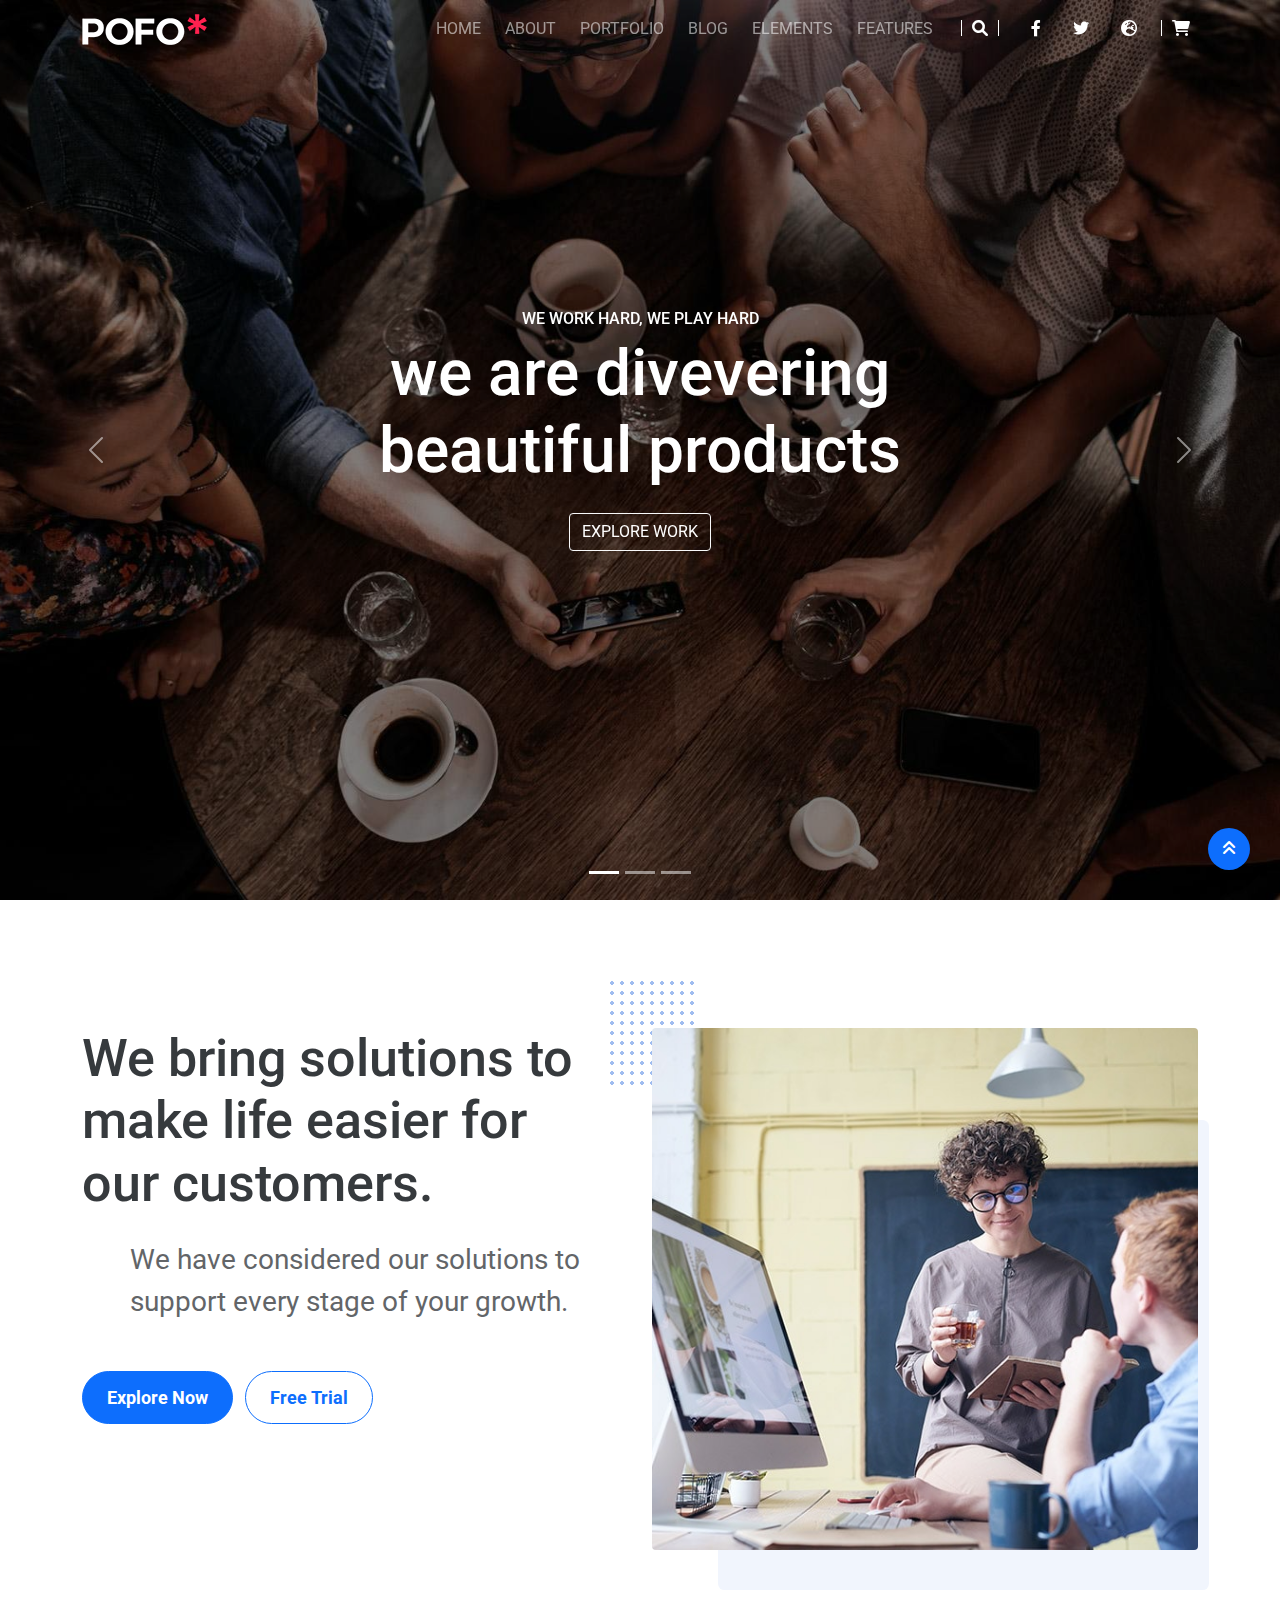
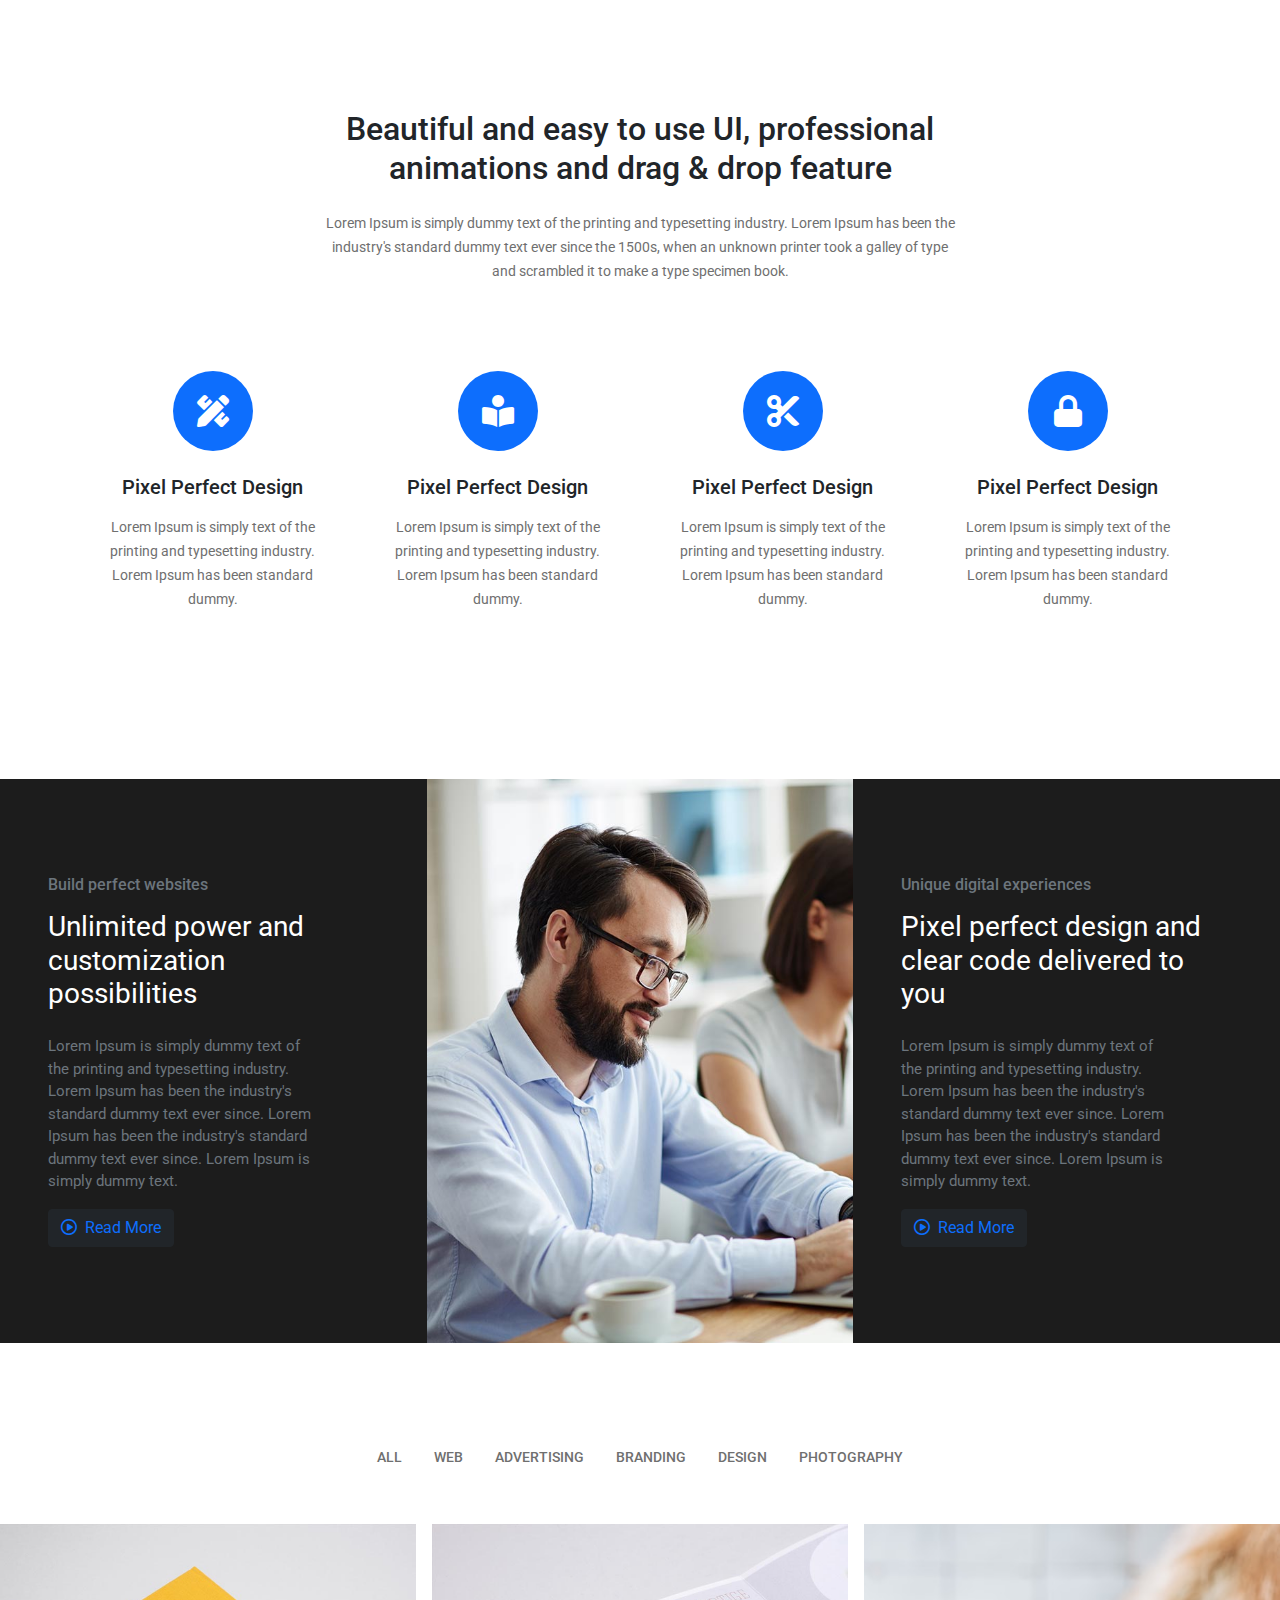
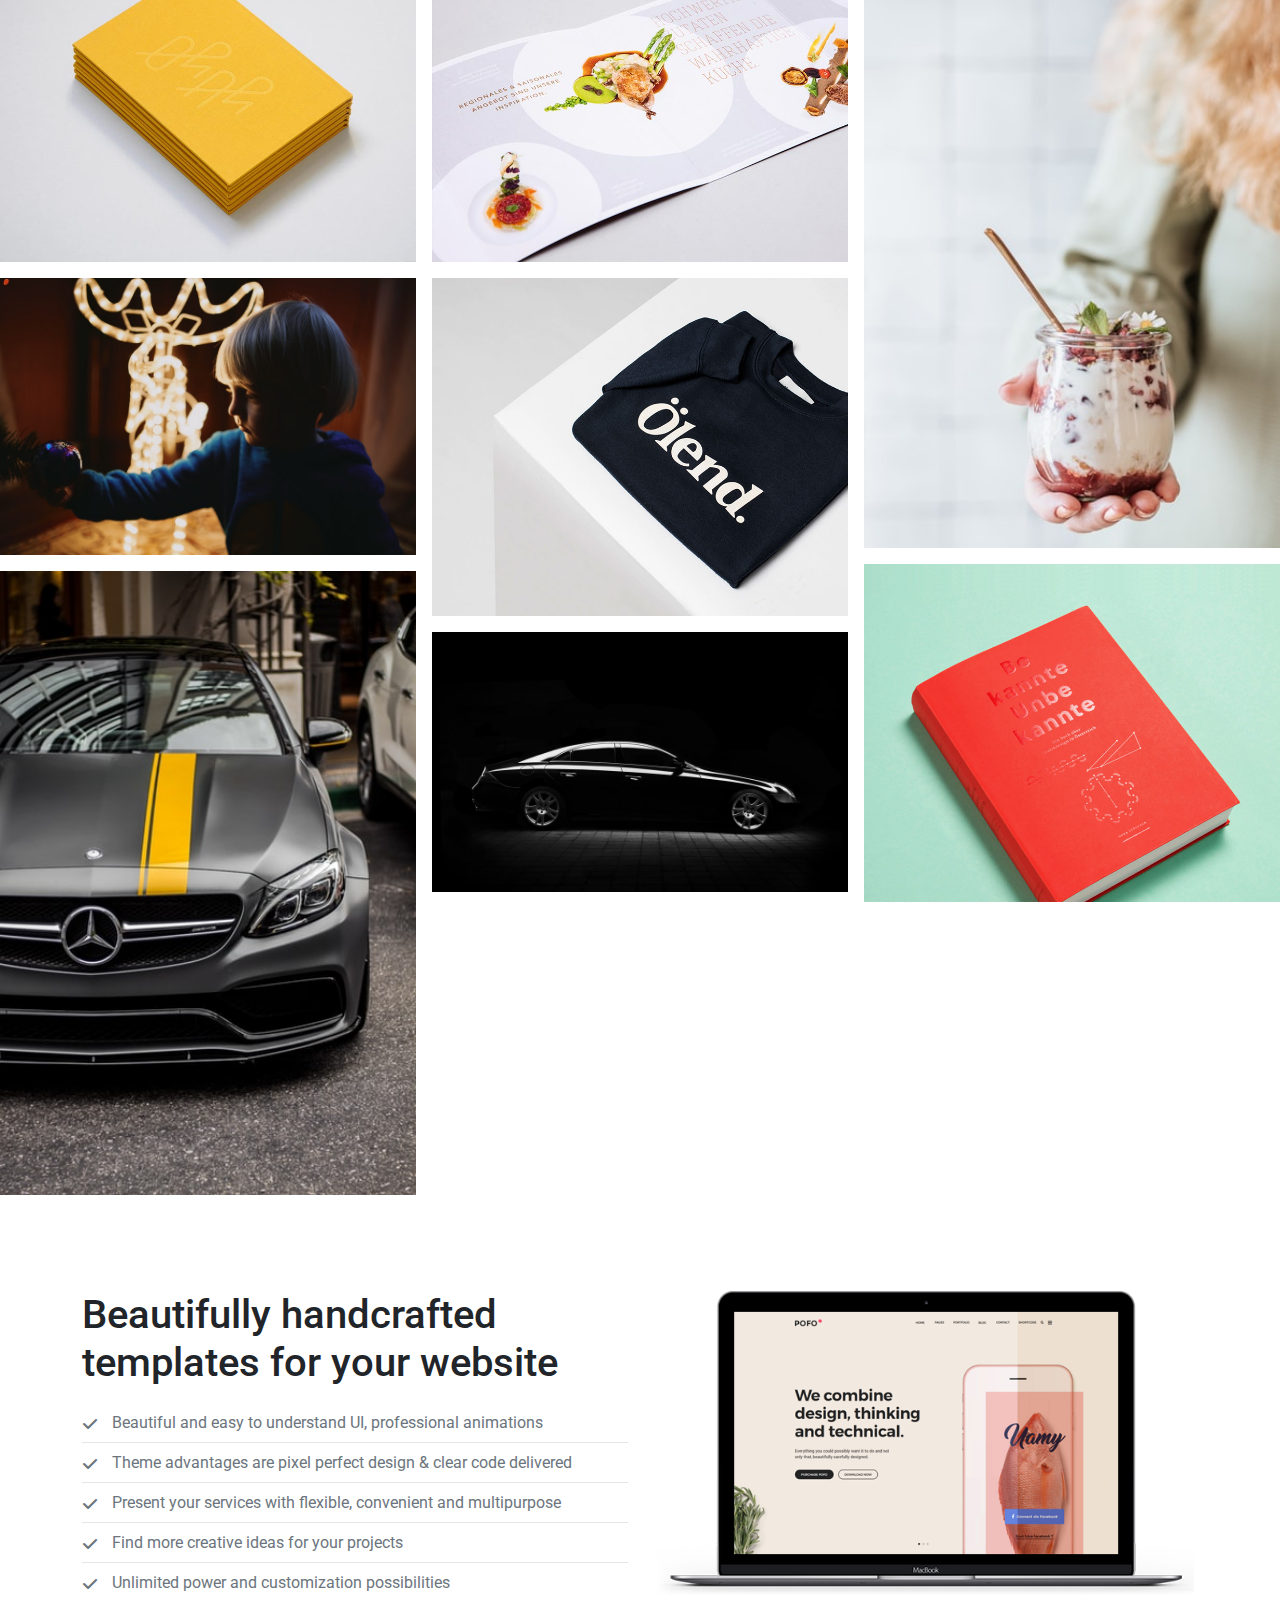
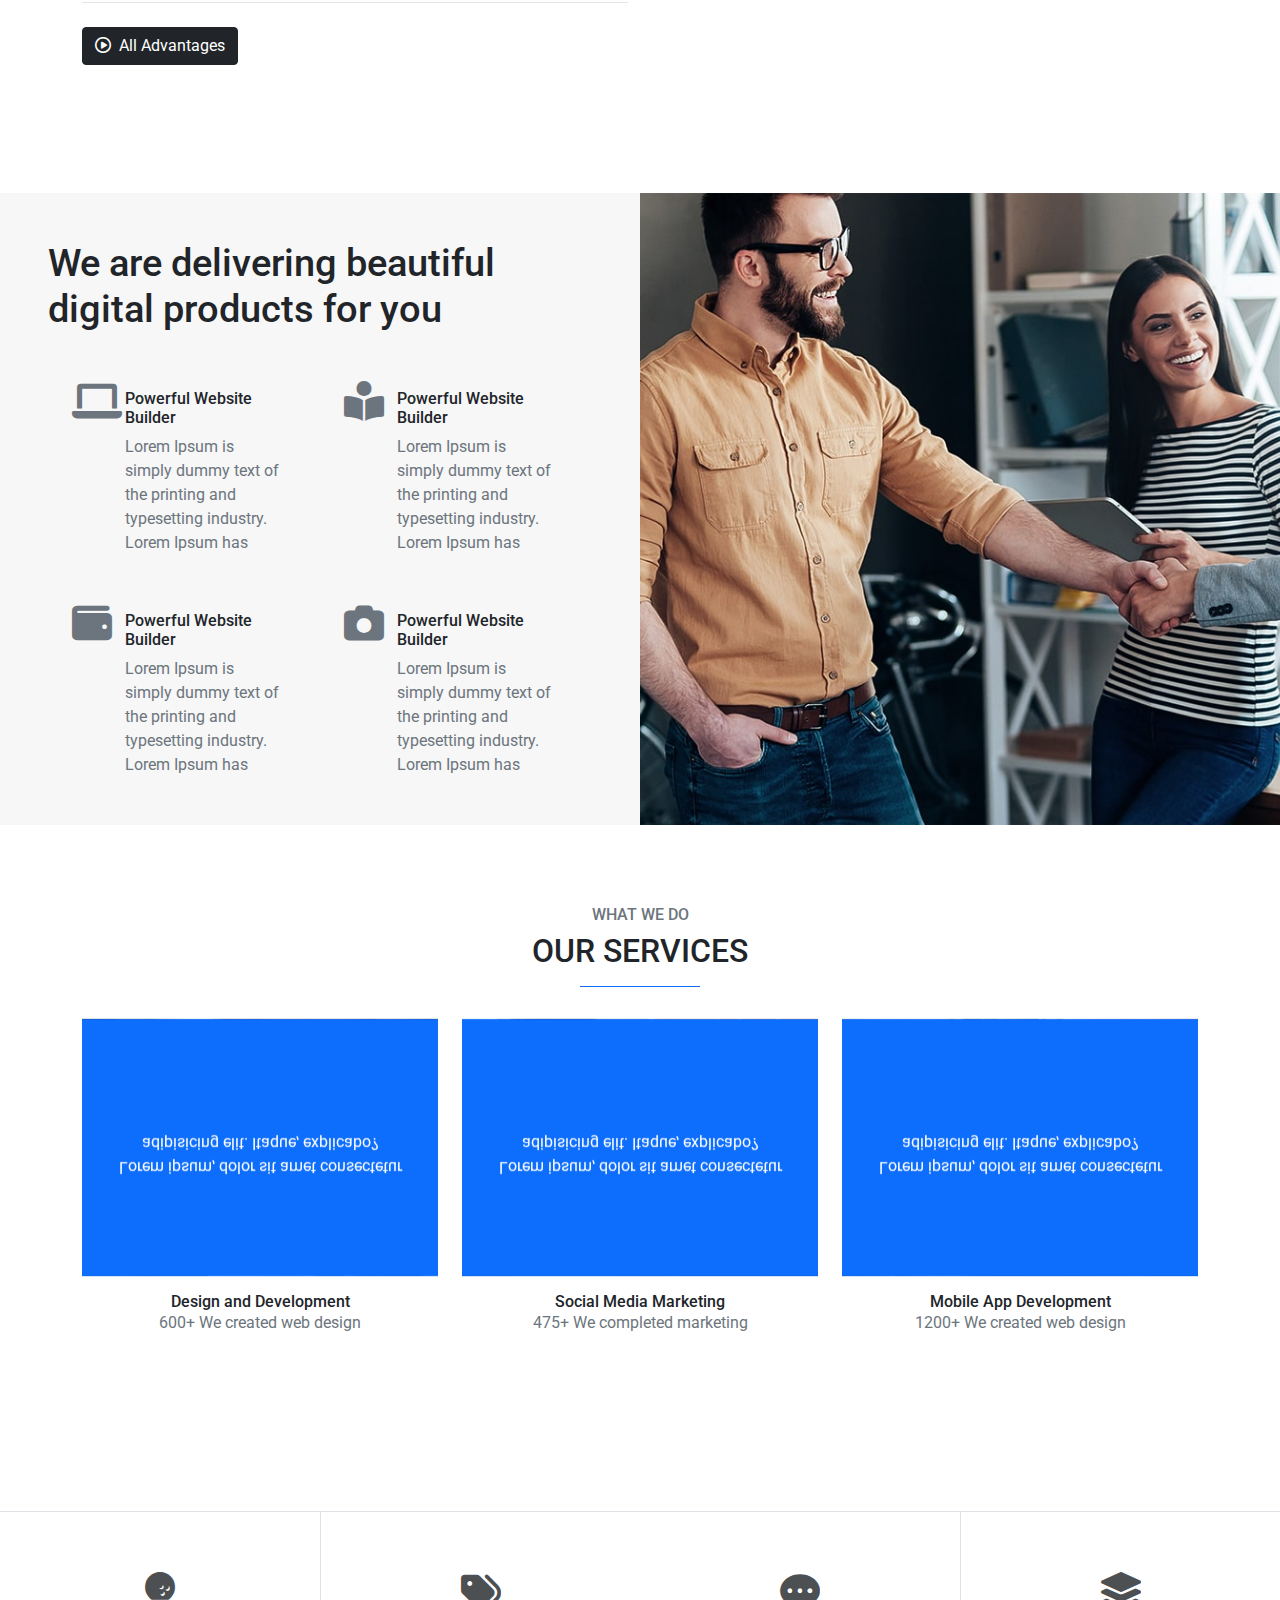
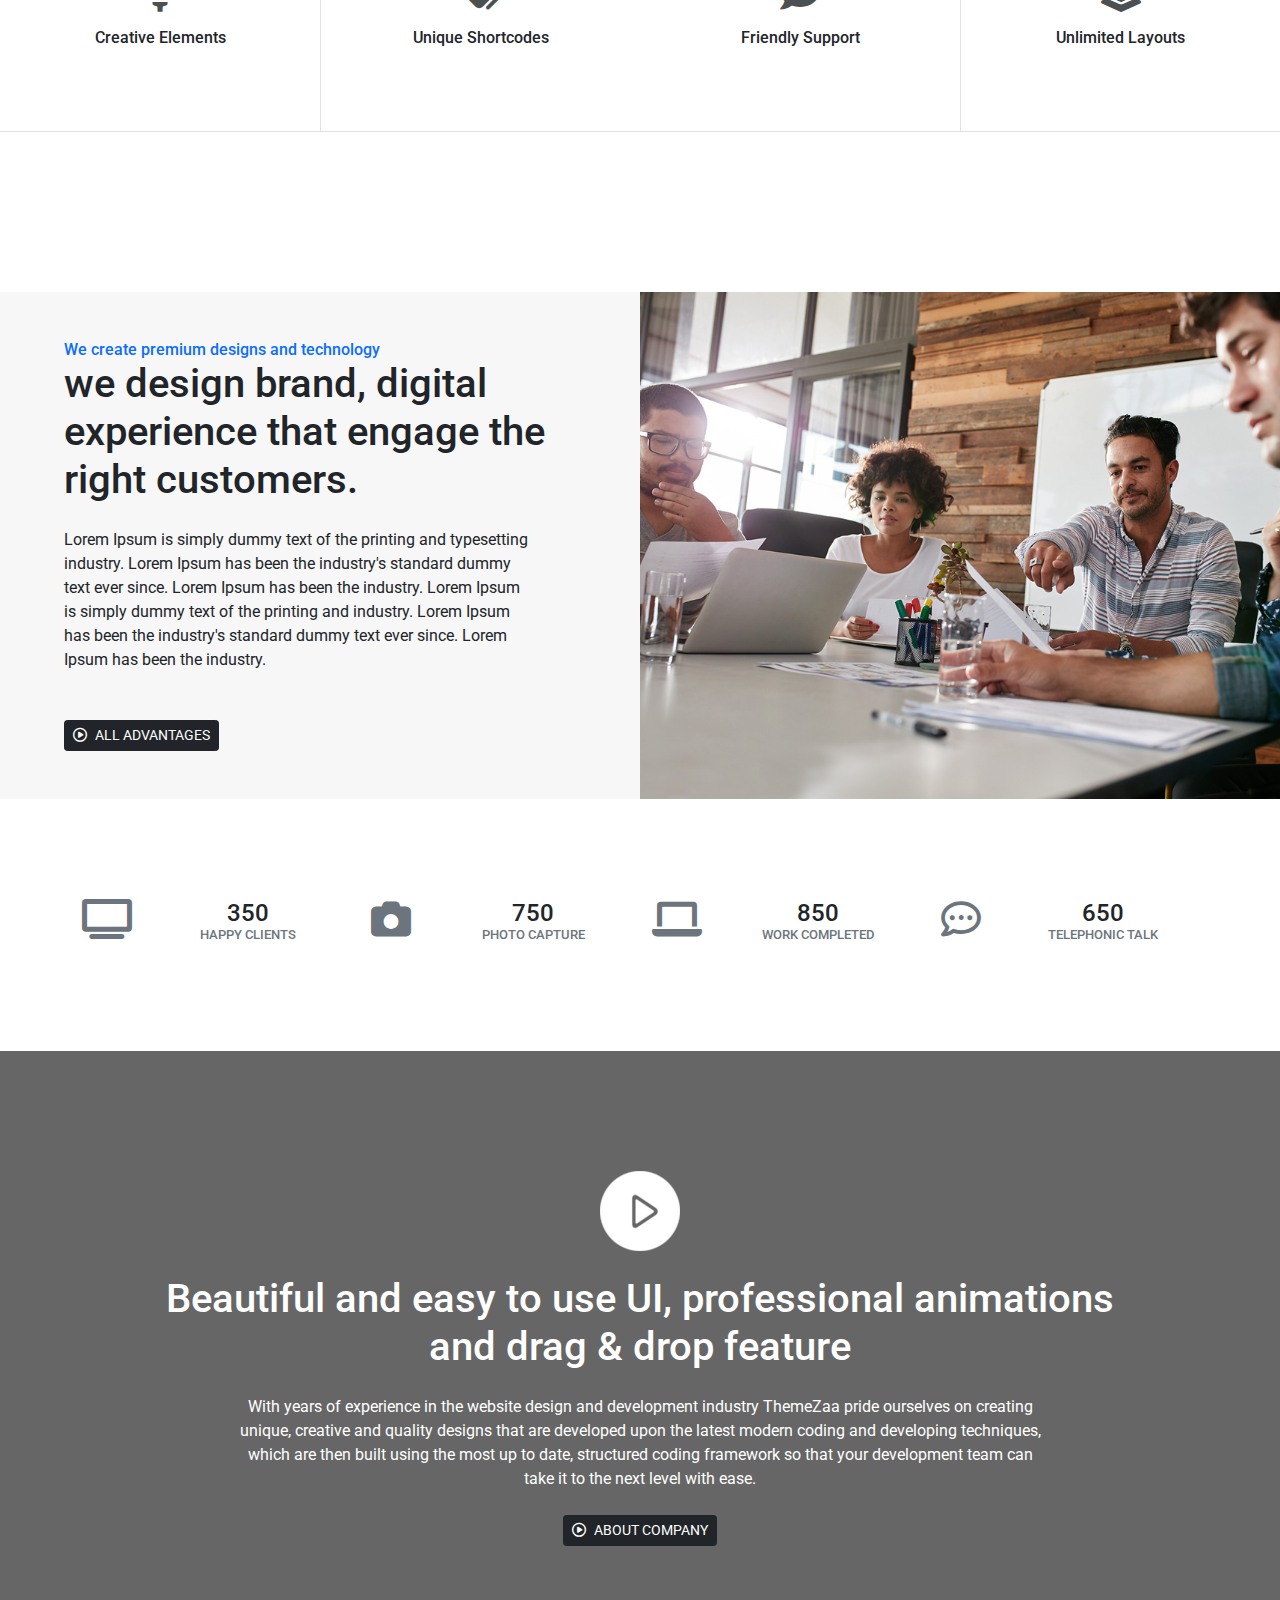
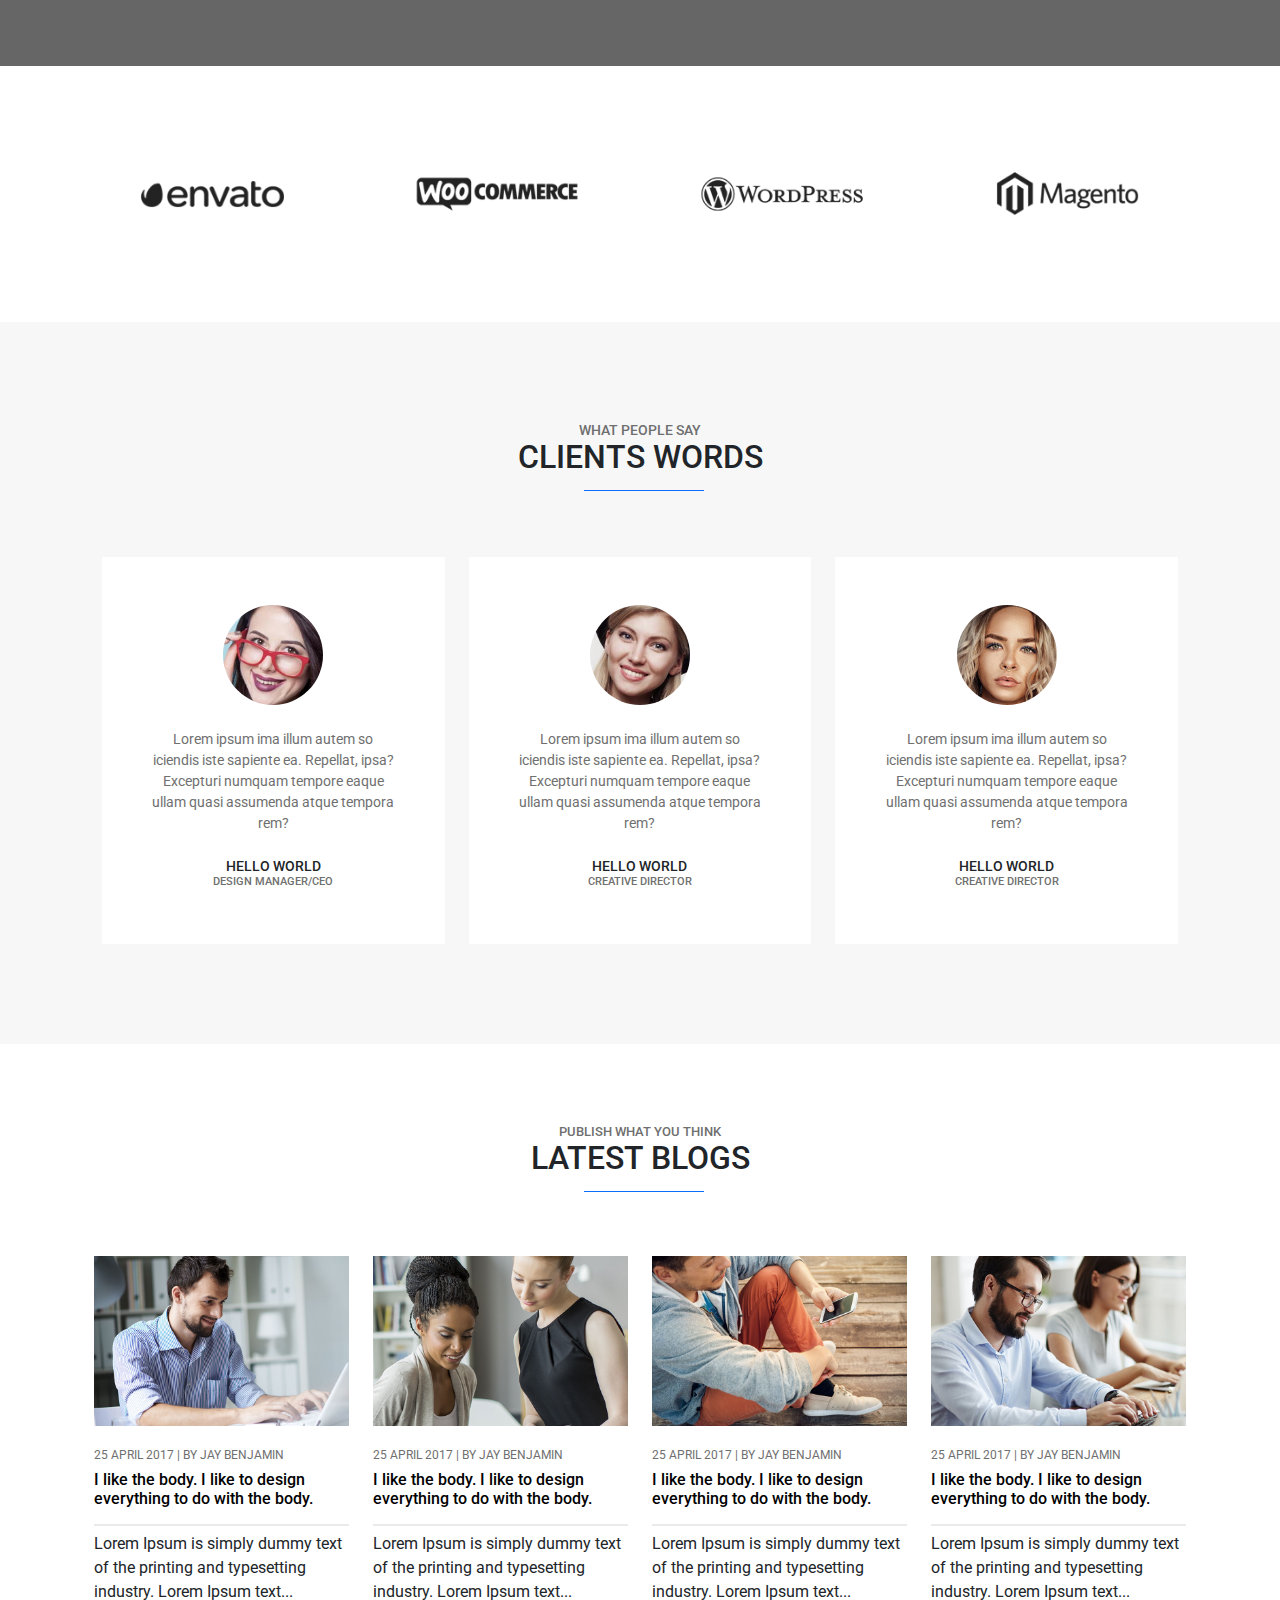
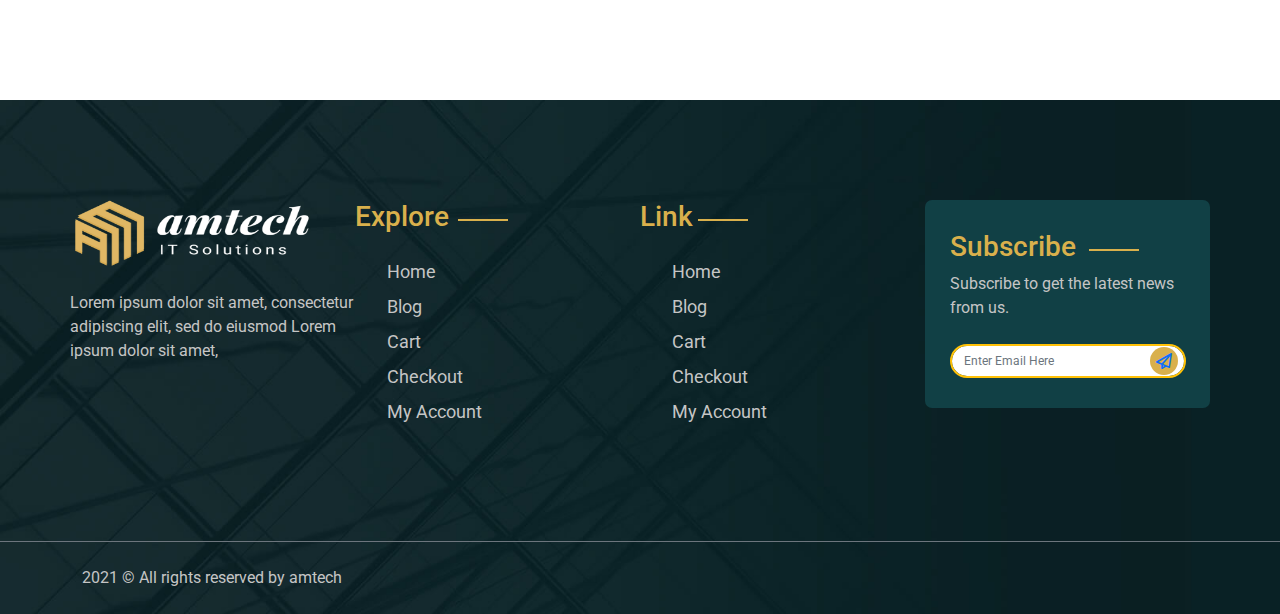
<file: index.html>
<!DOCTYPE html>
<html lang="en">

<head>
    <meta charset="UTF-8">
    <meta http-equiv="X-UA-Compatible" content="IE=edge">
    <meta name="viewport" content="width=device-width, initial-scale=1.0">
    <title>pofo</title>

    <link rel="stylesheet" href="css/bootstrap.min.css" type="text/css">
    <link rel="stylesheet" href="css/all.min.css">
    <link rel="stylesheet" href="css/style.css">
    <link rel="stylesheet" href="css/media.css" type="text/css">
</head>

<body>
    <header>
        <nav class="navbar navbar-expand-lg navbar-dark ">
            <div class="container ">
                <div>
                    <div class="navbar-brand">
                        <img src="image/logo.webp" alt="">
                    </div>
                </div>
                <button class="navbar-toggler ms-auto " type="button" data-bs-toggle="collapse" data-bs-target="#navbar-menu">
                    <span class="navbar-toggler-icon"></span>
                </button>

                <div class="collapse navbar-collapse header-menu order-1" id="navbar-menu">
                    <ul class="navbar-nav  ms-auto text-uppercase">
                        <li class="nav-item mx-1"><a href="#" class="nav-link">Home</a></li>
                        <li class="nav-item mx-1"><a href="#about" class="nav-link">About</a></li>
                        <li class="nav-item mx-1"><a href="#" class="nav-link">portfolio</a></li>
                        <li class="nav-item mx-1"><a href="#" class="nav-link">blog</a> </li>
                        <li class="nav-item mx-1"><a href="#" class="nav-link">elements</a></li>
                        <li class="nav-item mx-1"><a href="#" class="nav-link">features</a></li>

                    </ul>

                </div>
                <div class="navbar-nav menu-icon-cl flex-row order-lg-1">
                    <a href=" # " class="nav-link  "><i class="fas fa-search broder-right-left ms-md-2"></i></a>
                    <a href="# " class="nav-link d-none d-md-block ms-md-3"><i class="fab fa-facebook-f "></i></a>
                    <a href="# " class="nav-link d-none d-md-block ms-md-3"><i class="fab fa-twitter "></i></a>
                    <a href="# " class="nav-link mx-2 d-none d-md-block ms-md-3"><i class="fas fa-globe-europe "></i></a>
                    <a href="# " class="nav-link "><i class="fas fa-shopping-cart broder-left "></i></a>
                </div>
            </div>
        </nav>
    </header>
    <main>
        <!-- slider -->
        <section>
            <div id="carouselExampleIndicators" class="carousel slide " data-bs-ride="carousel">
                <div class="carousel-indicators">
                    <button type="button" data-bs-target="#carouselExampleIndicators" data-bs-slide-to="0" class="active"></button>
                    <button type="button" data-bs-target="#carouselExampleIndicators" data-bs-slide-to="1"></button>
                    <button type="button" data-bs-target="#carouselExampleIndicators" data-bs-slide-to="2"></button>
                </div>
                <div class="carousel-inner ">
                    <div class="carousel-item active ">
                        <img src="image/slider-1.jpg" class=" vh-100 w-100 image-background" alt="...">
                        <div class="carousel-caption justify-content-center d-flex flex-column align-content-center vh-100 my-auto ">

                            <div>
                                <h6 class="text-uppercase ">we work hard, we play hard</h6>
                                <h2 class="mb-4">we are divevering beautiful products </h2>
                                <button type="button" class="btn text-uppercase  text-white btn-outline-light ">explore work</button>
                            </div>

                        </div>
                    </div>
                    <div class="carousel-item ">
                        <img src="image/slider-2.jpg " class=" vh-100 w-100 image-background " alt="... ">
                        <div class="carousel-caption justify-content-center d-flex flex-column align-content-center vh-100 my-auto ">
                            <div>
                                <h6 class="text-uppercase ">we work hard, we play hard</h6>
                                <h2 class="mb-4">A print & digital creative <br> studio </h2>
                                <button type="button" class="btn text-uppercase  text-white btn-outline-light ">explore work</button>
                            </div>
                        </div>
                    </div>
                    <div class="carousel-item ">
                        <img src="image/slider-3.jpg " class=" vh-100 w-100 image-background " alt="... ">
                        <div class="carousel-caption justify-content-center d-flex flex-column align-content-center vh-100 my-auto ">
                            <div>
                                <h6 class="text-uppercase ">we work hard, we play hard</h6>
                                <h2 class="mb-4 ">we are a web design <br>agency</h2>
                                <button type="button" class="btn text-uppercase  text-white btn-outline-light mb-0 ">explore work</button>
                            </div>
                        </div>
                    </div>
                </div>
                <button class="carousel-control-prev " type="button " data-bs-target="#carouselExampleIndicators" data-bs-slide="prev">
                  <span class="carousel-control-prev-icon " ></span>
                  <span class="visually-hidden ">Previous</span>
                </button>
                <button class="carousel-control-next " type="button " data-bs-target="#carouselExampleIndicators" data-bs-slide="next">
                  <span class="carousel-control-next-icon " ></span>
                  <span class="visually-hidden ">Next</span>
                </button>
            </div>
        </section>
        <!-- ABOUT  -->
        <section class="about" id="about">
            <div class="container">
                <div class="row">
                    <div class="col-lg-6 about-left">
                        <div>
                            <h3 class="mt-5 pe-5">
                                We bring solutions to make life easier for our customers.
                            </h3>
                            <p class="fs-3 mt-4 px-5">
                                We have considered our solutions to support every stage of your growth.
                            </p>
                            <div class="mt-5">
                                <button type="button" class="btn btn-lg  btn-primary rounded-pill me-2">Explore Now</button>
                                <button type="button" class="btn  btn-lg btn-outline-primary  rounded-pill">Free Trial</button>
                            </div>
                        </div>
                    </div>
                    <div class="col-lg-6 mt-sm-5 ">
                        <div class="about-right ">
                            <div class="bg1"></div>
                            <img src="image/about.jpg" alt="" title="" class="rounded w-100">
                        </div>
                    </div>
                </div>
            </div>
        </section>
        <!-- SERVICE -->
        <section class="service">
            <div class="text-center service-title">
                <h2 class="fs-2 mb-4">Beautiful and easy to use UI, professional animations and drag & drop feature</h2>
                <p class="mb-5">
                    Lorem Ipsum is simply dummy text of the printing and typesetting industry. Lorem Ipsum has been the industry's standard dummy text ever since the 1500s, when an unknown printer took a galley of type and scrambled it to make a type specimen book.
                </p>
            </div>
            <div class="container ">
                <div class="row h-100">
                    <div class=" col-lg-3 col-md-6 col-sm-12 text-center   ">
                        <div class="service-hover p-4">
                            <div class="service-icon mt-3">
                                <i class="fas fa-pencil-ruler rounded-circle d-flex justify-content-center align-items-center mb-4"></i>
                            </div>
                            <h4 class="mb-3 fs-5">Pixel Perfect Design</h4>
                            <p>
                                Lorem Ipsum is simply text of the printing and typesetting industry. Lorem Ipsum has been standard dummy.
                            </p>
                        </div>

                    </div>

                    <div class=" col-lg-3 col-md-6 col-sm-12 text-center   ">
                        <div class="service-hover p-4">
                            <div class="service-icon mt-3">
                                <i class="fas fa-book-reader rounded-circle d-flex justify-content-center align-items-center mb-4"></i>
                            </div>
                            <h4 class="mb-3 fs-5">Pixel Perfect Design</h4>
                            <p>
                                Lorem Ipsum is simply text of the printing and typesetting industry. Lorem Ipsum has been standard dummy.
                            </p>
                        </div>

                    </div>

                    <div class=" col-lg-3 col-md-6 col-sm-12 text-center  ">
                        <div class="service-hover p-4">
                            <div class="service-icon mt-3">
                                <i class="fas fa-cut rounded-circle d-flex justify-content-center align-items-center mb-4"></i>
                            </div>
                            <h4 class="mb-3 fs-5">Pixel Perfect Design</h4>
                            <p>
                                Lorem Ipsum is simply text of the printing and typesetting industry. Lorem Ipsum has been standard dummy.
                            </p>
                        </div>
                    </div>

                    <div class=" col-lg-3 col-md-6 col-sm-12 text-center   ">
                        <div class="service-hover p-4">
                            <div class="service-icon mt-3">
                                <i class="fas fa-lock rounded-circle d-flex justify-content-center align-items-center mb-4"></i>
                            </div>
                            <h4 class="mb-3 fs-5">Pixel Perfect Design</h4>
                            <p>
                                Lorem Ipsum is simply text of the printing and typesetting industry. Lorem Ipsum has been standard dummy.
                            </p>
                        </div>

                    </div>
                </div>
            </div>

        </section>
        <!-- Feature -->
        <section>
            <div class="feature py-5">
                <div class="row m-0 p-0">
                    <div class="col-md-4 col-sm-12 p-0 option-left ">
                        <div class="p-5  feature-card text-white">
                            <h6 class="mb-3 mt-5">Build perfect websites</h6>
                            <h3 class="mb-4">Unlimited power and customization possibilities</h3>
                            <p class="mb-3">Lorem Ipsum is simply dummy text of the printing and typesetting industry. Lorem Ipsum has been the industry's standard dummy text ever since. Lorem Ipsum has been the industry's standard dummy text ever since. Lorem Ipsum
                                is simply dummy text.</p>
                            <button class="btn btn-dark mb-5"><a href="#"><i class="far fa-play-circle me-2"></i>Read More</a></button>

                        </div>
                    </div>
                    <div class="col-md-4 col-sm-12 p-0 option-left  ">

                    </div>
                    <div class="col-md-4 col-sm-12 p-0 option-left ">
                        <div class="p-5 feature-card text-white">
                            <h6 class="mb-3 mt-5">Unique digital experiences</h6>
                            <h3 class="mb-4">Pixel perfect design and clear code delivered to you</h3>
                            <p class="mb-3">Lorem Ipsum is simply dummy text of the printing and typesetting industry. Lorem Ipsum has been the industry's standard dummy text ever since. Lorem Ipsum has been the industry's standard dummy text ever since. Lorem Ipsum
                                is simply dummy text.</p>
                            <button class="btn btn-dark mb-5"><a href="#"><i class="far fa-play-circle me-2"></i>Read More</a></button>

                        </div>
                    </div>
                </div>
            </div>
        </section>
        <!-- portfolio -->
        <section>
            <div class="container">
                <div class="row portfolio-title">
                    <div class="col-12 py-5">
                        <ul class="text-uppercase nav justify-content-center ">
                            <li class="nav-item"><a href="#" class="nav-link">All</a></li>
                            <li class="nav-item"><a href="#" class="nav-link">web</a></li>
                            <li class="nav-item"><a href="#" class="nav-link">ADVERTISING</a></li>
                            <li class="nav-item"><a href="#" class="nav-link">BRANDING</a></li>
                            <li class="nav-item"><a href="#" class="nav-link">DESIGN</a></li>
                            <li class="nav-item"><a href="#" class="nav-link">PHOTOGRAPHY</a></li>
                        </ul>
                    </div>
                </div>
            </div>
            <div class="portfolio-img overflow-hidden">
                <div>
                    <img src="image/portfolio-2.jpg" alt="" class=" img-fluid mb-3">
                </div>
                <div>
                    <img src="image/portfolio-8.jfif" alt="" class=" img-fluid mb-3">
                </div>
                <div>
                    <img src="image/portfolio-6.jfif" alt="" class=" img-fluid mb-3">
                </div>
                <div>
                    <img src="image/portfolio-3.jpg" alt="" class=" img-fluid mb-3">
                </div>
                <div>
                    <img src="image/portfolio-4.jpg" alt="" class=" img-fluid mb-3">
                </div>
                <div>
                    <img src="image/portfolio-5.jfif" alt="" class=" img-fluid mb-3">
                </div>
                <div>
                    <img src="image/portfolio-7.jfif" alt="" class=" img-fluid mb-3">
                </div>
                <div>
                    <img src="image/portfolio-55.jpg" alt="" class=" img-fluid mb-3">
                </div>
            </div>
        </section>
        <!-- information -->
        <section class="information">
            <div class="container">
                <div class="row">
                    <div class="col-md-6 col-sm-12">
                        <div class="information-point">
                            <h2 class="mb-4 fs-1">Beautifully handcrafted templates for your website</h2>
                            <ul class="p-0 mb-4">
                                <li class="position-relative mb-2"><i class="fas fa-check"></i>Beautiful and easy to understand UI, professional animations</li>
                                <li class="position-relative mb-2"><i class="fas fa-check"></i>Theme advantages are pixel perfect design & clear code delivered</li>
                                <li class="position-relative mb-2"><i class="fas fa-check"></i>Present your services with flexible, convenient and multipurpose</li>
                                <li class="position-relative mb-2"><i class="fas fa-check"></i>Find more creative ideas for your projects</li>
                                <li class="position-relative mb-2"><i class="fas fa-check"></i>Unlimited power and customization possibilities</li>
                            </ul>
                            <button class="btn btn-dark mb-5"><a href="#" class="text-white"><i class="far fa-play-circle me-2"></i>All Advantages</a></button>
                        </div>
                    </div>
                    <div class="col-md-6 col-sm-12">
                        <div class="img-fluid">
                            <img src="image/explore-work-02.png" alt="">
                        </div>
                    </div>
                </div>
            </div>

        </section>
        <!-- digital product -->
        <section>
            <div class="digital-product">
                <div class="row m-0 p-0">
                    <div class="col-lg-6 col-md-6 col-sm-12 p-5 digital-product-left">
                        <div>
                            <h2 class="mb-5">We are delivering beautiful digital products for you</h2>
                            <div>
                                <div class="row m-0 p-0">
                                    <div class="col-md-6 col-sm-12 ">
                                        <div class="row digital-product-content m-0 p-0">
                                            <div class="col-2">
                                                <i class="fas fa-laptop fs-1"></i>
                                            </div>
                                            <div class="col-10 ps-4 pt-2">
                                                <h6>Powerful Website Builder</h6>
                                                <p class="m-0 p-0 pe-3">Lorem Ipsum is simply dummy text of the printing and typesetting industry. Lorem Ipsum has</p>
                                            </div>
                                        </div>
                                    </div>
                                    <div class="col-md-6 col-sm-12 ">
                                        <div class="row digital-product-content m-0 p-0">
                                            <div class="col-2">
                                                <i class="fas fa-book-reader fs-1"></i>
                                            </div>
                                            <div class="col-10 ps-4 pt-2">
                                                <h6>Powerful Website Builder</h6>
                                                <p class="m-0 p-0 pe-3">Lorem Ipsum is simply dummy text of the printing and typesetting industry. Lorem Ipsum has</p>
                                            </div>
                                        </div>
                                    </div>
                                    <div class="col-md-6 col-sm-12 mt-md-5 ">
                                        <div class="row digital-product-content m-0 p-0">
                                            <div class="col-2">
                                                <i class="fas fa-wallet fs-1"></i>
                                            </div>
                                            <div class="col-10 ps-4 pt-2">
                                                <h6>Powerful Website Builder</h6>
                                                <p class="m-0 p-0 pe-3">Lorem Ipsum is simply dummy text of the printing and typesetting industry. Lorem Ipsum has</p>
                                            </div>
                                        </div>
                                    </div>
                                    <div class="col-md-6 col-sm-12 mt-md-5 ">
                                        <div class="row digital-product-content m-0 p-0">
                                            <div class="col-2">
                                                <i class="fas fa-camera fs-1"></i>
                                            </div>
                                            <div class="col-10 ps-4 pt-2">
                                                <h6>Powerful Website Builder</h6>
                                                <p class="m-0 p-0 pe-3">Lorem Ipsum is simply dummy text of the printing and typesetting industry. Lorem Ipsum has</p>
                                            </div>
                                        </div>
                                    </div>
                                </div>
                            </div>
                        </div>
                    </div>
                    <div class="col-lg-6 col-md-6 col-sm-12 m-0 p-0">
                        <div class="digital-product-right ">

                        </div>
                    </div>
                </div>
            </div>
        </section>
        <!-- our service -->
        <section class="our-service">
            <div class="container">
                <div class="mb-5">
                    <div class="text-center our-service-title">
                        <h5 class="fs-6">WHAT WE DO</h5>
                        <h2 class="mb-3">OUR SERVICES</h2>
                        <span class="position-relative "></span>
                    </div>
                </div>
                <div class="row our-service-content">
                    <div class="col-lg-4 col-md-4 col-sm-12 text-center ">
                        <div class="mb-3 our-service-img">
                            <img src="image/ourservice-1.jpg" class="w-100 h-100" alt="">
                            <div class="back-content">
                                <p class="text-white">Lorem ipsum, dolor sit amet consectetur adipisicing elit. Itaque, explicabo?</p>
                            </div>
                        </div>
                        <h6 class="m-0 p-0">Design and Development</h6>
                        <p>600+ We created web design</p>
                    </div>
                    <div class="col-lg-4 col-md-4 col-sm-12 text-center">
                        <div class="mb-3 our-service-img">
                            <img src="image/ourservice-2.jpg" class="w-100 h-100" alt="">
                            <div class="back-content">
                                <p class="text-white">Lorem ipsum, dolor sit amet consectetur adipisicing elit. Itaque, explicabo?</p>
                            </div>
                        </div>
                        <h6 class="m-0 p-0">Social Media Marketing</h6>
                        <p>475+ We completed marketing</p>
                    </div>
                    <div class="col-lg-4 col-md-4 col-sm-12 text-center">
                        <div class="mb-3 our-service-img">
                            <img src="image/ourservice-3.jpg" class="w-100 h-100" alt="">
                            <div class="back-content">
                                <p class="text-white">Lorem ipsum, dolor sit amet consectetur adipisicing elit. Itaque, explicabo?</p>
                            </div>
                        </div>
                        <h6 class="m-0 p-0">Mobile App Development</h6>
                        <p>1200+ We created web design</p>
                    </div>
                </div>
            </div>
        </section>
        <!-- CREATIVE  -->
        <section>
            <div class="creative">
                <div class="row m-0 p-0">
                    <div class="col-lg-3 col-md-6 col-sm-12 text-center broder border-bottom border-top">
                        <div class="creative-content">
                            <div class="creative-box pb-5 ">
                                <i class="fas fa-golf-ball fs-1 mb-3 "></i>
                                <h6>Creative Elements</h6>
                                <div class="mt-1 p-0 mx-auto creative-content-details">
                                    <p class="w-75 mx-auto">Lorem Ipsum is simply dummy text of the printing typesetting industry.</p>
                                </div>
                            </div>
                        </div>
                    </div>
                    <div class="col-lg-3 col-md-6 col-sm-12 text-center border border-end-0 ">
                        <div class="creative-content">
                            <div class="creative-box pb-5 ">
                                <i class="fas fa-tags fs-1 mb-3 "></i>
                                <h6>Unique Shortcodes</h6>
                                <div class="mt-1 p-0 mx-auto creative-content-details">
                                    <p class="w-75 mx-auto">Lorem Ipsum is simply dummy text of the printing typesetting industry.</p>
                                </div>
                            </div>
                        </div>
                    </div>
                    <div class="col-lg-3 col-md-6 col-sm-12 text-center border-bottom border-top">
                        <div class="creative-content">
                            <div class="creative-box pb-5 ">
                                <i class="fas fa-comment-dots fs-1 mb-3 "></i>
                                <h6>Friendly Support</h6>
                                <div class="mt-1 p-0 mx-auto creative-content-details">
                                    <p class="w-75 mx-auto">Lorem Ipsum is simply dummy text of the printing typesetting industry.</p>
                                </div>
                            </div>
                        </div>
                    </div>
                    <div class="col-lg-3 col-md-6 col-sm-12 text-center border-bottom border-top border-start">
                        <div class="creative-content">
                            <div class="creative-box pb-5 ">
                                <i class="fas fa-layer-group fs-1 mb-3 "></i>
                                <h6>Unlimited Layouts</h6>
                                <div class="mt-1 p-0 mx-auto creative-content-details">
                                    <p class="w-75 mx-auto">Lorem Ipsum is simply dummy text of the printing typesetting industry.</p>
                                </div>
                            </div>
                        </div>
                    </div>
                </div>
            </div>
        </section>
        <!-- digital experience -->
        <section>
            <div class="experience">
                <div class="row p-0 m-0">
                    <div class="col-lg-6 col-md-6 col-sm-12 experience-left p-0 m-0">
                        <div class="p-4">
                            <h6 class="m-0 p-0 mt-4">We create premium designs and technology</h6>
                            <h2 class="fs-1 mb-4">we design brand, digital experience that engage the right customers.</h2>
                            <p class="pe-5 mb-5">Lorem Ipsum is simply dummy text of the printing and typesetting industry. Lorem Ipsum has been the industry's standard dummy text ever since. Lorem Ipsum has been the industry. Lorem Ipsum is simply dummy text of the printing
                                and industry. Lorem Ipsum has been the industry's standard dummy text ever since. Lorem Ipsum has been the industry.</p>
                            <a href="#" class="btn btn-dark btn-sm text-uppercase mb-4"><i class="far fa-play-circle me-2"></i>All Advantages</a>
                        </div>
                    </div>
                    <div class="col-lg-6 col-md-6 col-sm-12 p-0 m-0">
                        <div class=" experience-right">

                        </div>
                    </div>
                </div>
            </div>
        </section>
        <!-- start counter -->
        <section>
            <div class="start-counter">
                <div class="container">
                    <div class="row text-center">
                        <div class="col-lg-3 col-md-3 col-sm-6 m-0 p-0 ">
                            <div class="row m-0 p-0 start-card">
                                <div class="col-3">
                                    <i class="fas fa-tv fs-1"></i>
                                </div>
                                <div class="col-9">
                                    <h4 class="m-0 p-0">350</h4>
                                    <h5>HAPPY CLIENTS</h5>
                                </div>
                            </div>
                        </div>
                        <div class="col-lg-3 col-md-3 col-sm-6 m-0 p-0">
                            <div class="row m-0 p-0 start-card">
                                <div class="col-3">
                                    <i class="fas fa-camera fs-1"></i>
                                </div>
                                <div class="col-9">
                                    <h4 class="m-0 p-0">750</h4>
                                    <h5>PHOTO CAPTURE</h5>
                                </div>
                            </div>
                        </div>
                        <div class="col-lg-3 col-md-3 col-sm-6 m-0 p-0">
                            <div class="row m-0 p-0 start-card">
                                <div class="col-3">
                                    <i class="fas fa-laptop fs-1"></i>
                                </div>
                                <div class="col-9">
                                    <h4 class="m-0 p-0">850</h4>
                                    <h5>WORK COMPLETED</h5>
                                </div>
                            </div>
                        </div>
                        <div class="col-lg-3 col-md-3 col-sm-6 m-0 p-0">
                            <div class="row m-0 p-0 start-card">
                                <div class="col-3">
                                    <i class="far fa-comment-dots fs-1"></i>
                                </div>
                                <div class="col-9">
                                    <h4 class="m-0 p-0">650</h4>
                                    <h5>TELEPHONIC TALK</h5>
                                </div>
                            </div>
                        </div>
                    </div>
                </div>
            </div>
        </section>
        <!-- About Company -->
        <section>
            <div class="about-company text-white">
                <div class="container">
                    <div class="text-center about-company-content">
                        <div class="d-inline-block mb-4">
                            <a href="#"><img src="image/about-icon-play-white.png" alt="" width="80px" height="80px"></a>
                        </div>
                        <h2 class="fs-1 mb-4">Beautiful and easy to use UI, professional animations and drag & drop feature</h2>
                        <p class="mb-4">With years of experience in the website design and development industry ThemeZaa pride ourselves on creating unique, creative and quality designs that are developed upon the latest modern coding and developing techniques, which
                            are then built using the most up to date, structured coding framework so that your development team can take it to the next level with ease.</p>
                        <a href="#" class="text-uppercase btn btn-dark btn-sm"><i class="far fa-play-circle me-2"></i>about company</a>
                    </div>
                </div>
            </div>
        </section>
        <!-- partnership -->
        <section>
            <div class="partnership">
                <div class="container">
                    <div class="row text-center">
                        <div class="col-lg-3 col-md-6 col-sm-6 ">
                            <div>
                                <img src="image/logo-1.png" alt="" class="w-75 h-75">
                            </div>
                        </div>
                        <div class="col-lg-3 col-md-6 col-sm-6">
                            <div>
                                <img src="image/logo-2.png" alt="" class="w-75 h-75">
                            </div>
                        </div>
                        <div class="col-lg-3 col-md-6 col-sm-6">
                            <div>
                                <img src="image/logo-3.png" alt="" class="w-75 h-75">
                            </div>
                        </div>
                        <div class="col-lg-3 col-md-6 col-sm-6">
                            <div>
                                <img src="image/logo-4.png" alt="" class="w-75 h-75">
                            </div>
                        </div>
                    </div>
                </div>
            </div>

        </section>
        <!-- CLIENTS WORDS -->
        <section>
            <div class="clients-words">
                <div class="container">
                    <div class="client text-center">
                        <h6 class="p-0 m-0">WHAT PEOPLE SAY</h6>
                        <h2 class="fs-2">CLIENTS WORDS</h2>
                        <div class="clients-card-main">
                            <div class="row">
                                <div class="col-md-4 col-sm-12">
                                    <div class="clients-card p-5 ">
                                        <div class="d-inline-block mb-4 ">
                                            <img src="image/client-1.jpg" class="rounded-circle" width="100px" height="100px" alt="">
                                        </div>
                                        <p class="mb-4">Lorem ipsum ima illum autem so iciendis iste sapiente ea. Repellat, ipsa? Excepturi numquam tempore eaque ullam quasi assumenda atque tempora rem?</p>
                                        <h5 class="m-0 text-uppercase">hello world</h5>
                                        <h6 class="text-uppercase">Design manager/ceo</h6>
                                    </div>
                                </div>
                                <div class="col-md-4 col-sm-12 ">
                                    <div class="clients-card p-5 ">
                                        <div class="d-inline-block mb-4">
                                            <img src="image/client-2.jpg" class="rounded-circle" width="100px" height="100px" alt="">
                                        </div>
                                        <p class="mb-4">Lorem ipsum ima illum autem so iciendis iste sapiente ea. Repellat, ipsa? Excepturi numquam tempore eaque ullam quasi assumenda atque tempora rem?</p>
                                        <h5 class="m-0 text-uppercase">hello world</h5>
                                        <h6 class="text-uppercase">creative director</h6>
                                    </div>
                                </div>
                                <div class="col-md-4 col-sm-12 ">
                                    <div class="clients-card p-5">
                                        <div class="d-inline-block mb-4">
                                            <img src="image/client-3.jpg" class="rounded-circle" width="100px" height="100px" alt="">
                                        </div>
                                        <p class="mb-4">Lorem ipsum ima illum autem so iciendis iste sapiente ea. Repellat, ipsa? Excepturi numquam tempore eaque ullam quasi assumenda atque tempora rem?</p>
                                        <h5 class="m-0 text-uppercase">hello world</h5>
                                        <h6 class="text-uppercase">creative director</h6>
                                    </div>
                                </div>

                            </div>
                        </div>
                    </div>
                </div>
            </div>

        </section>
        <!-- latest blogs -->
        <section>
            <div class="blogs">
                <div class="container">
                    <div class=" blogs-content">
                        <div class="text-center">
                            <h6 class="m-0 p-0">PUBLISH WHAT YOU THINK</h6>
                            <h2 class="fs-2 position-relative">LATEST BLOGS</h2>
                        </div>
                        <div class="row m-0 p-0">
                            <!-- 1 -->
                            <div class="col-lg-3 col-md-6 blogs-card">
                                <div class="mb-3 overflow-hidden">
                                    <img src="image/latest-blog1.jpg" class="img-fluid" alt="">
                                </div>
                                <span class="text-uppercase">25 APRIL 2017 | BY JAY BENJAMIN</span>
                                <h4 class="mt-1 position-relative">
                                    <a href="#">I like the body. I like to design everything to do with the body.</a>
                                </h4>
                                <p class="mt-4">Lorem Ipsum is simply dummy text of the printing and typesetting industry. Lorem Ipsum text...</p>
                            </div>
                            <!-- 2 -->
                            <div class="col-lg-3 col-md-6 blogs-card">
                                <div class="mb-3 overflow-hidden">
                                    <img src="image/latest-blog2.jpg" class="img-fluid" alt="">
                                </div>
                                <span class="text-uppercase">25 APRIL 2017 | BY JAY BENJAMIN</span>
                                <h4 class="mt-1 position-relative">
                                    <a href="#">I like the body. I like to design everything to do with the body.</a>
                                </h4>
                                <p class="mt-4">Lorem Ipsum is simply dummy text of the printing and typesetting industry. Lorem Ipsum text...</p>
                            </div>
                            <!-- 3 -->
                            <div class="col-lg-3 col-md-6 blogs-card">
                                <div class="mb-3 overflow-hidden">
                                    <img src="image/latest-blog3.jpg" class="img-fluid" alt="">
                                </div>
                                <span class="text-uppercase">25 APRIL 2017 | BY JAY BENJAMIN</span>
                                <h4 class="mt-1 position-relative">
                                    <a href="#">I like the body. I like to design everything to do with the body.</a>
                                </h4>
                                <p class="mt-4">Lorem Ipsum is simply dummy text of the printing and typesetting industry. Lorem Ipsum text...</p>
                            </div>
                            <!-- 4 -->
                            <div class="col-lg-3 col-md-6 blogs-card">
                                <div class="mb-3 overflow-hidden">
                                    <img src="image/latest-blog4.jpg" class="img-fluid" alt="">
                                </div>
                                <span class="text-uppercase">25 APRIL 2017 | BY JAY BENJAMIN</span>
                                <h4 class="mt-1 position-relative">
                                    <a href="#">I like the body. I like to design everything to do with the body.</a>
                                </h4>
                                <p class="mt-4">Lorem Ipsum is simply dummy text of the printing and typesetting industry. Lorem Ipsum text...</p>
                            </div>

                        </div>
                    </div>
                </div>

            </div>
        </section>
    </main>
    <!-- footer -->
    <footer>
        <div class="container footer">
            <div class="row m-0 p-0">
                <div class="col-lg-3 col-md-6 col-sm-12 m-0 p-0">
                    <div>
                        <img src="image/amtech-logo.png" alt="" title="" class="mb-4 " height="90px" width="150px">
                        <p class="">Lorem ipsum dolor sit amet, consectetur adipiscing elit, sed do eiusmod Lorem ipsum dolor sit amet,</p>
                    </div>
                </div>
                <div class="col-lg-3 col-md-6 col-sm-12 m-0 p-0">
                    <div>
                        <h4 class="mg-5 fs-3 position-relative d-inline-block me-sm-5">Explore</h4>
                        <ul class="mt-3">
                            <li class="mb-2"><a href="#">Home</a> </li>
                            <li class="mb-2"><a href="#">Blog</a> </li>
                            <li class="mb-2"><a href="#">Cart</a> </li>
                            <li class="mb-2">
                                <a href="#">Checkout</a>
                            </li>
                            <li class="mb-2"><a href="#">My Account</a> </li>
                        </ul>
                    </div>
                </div>
                <div class="col-lg-3 col-md-6 col-sm-12 m-0 p-0">
                    <div>
                        <h4 class="mg-5 fs-3 position-relative d-inline-block">Link</h4>
                        <ul class="mt-3">
                            <li class="mb-2"><a href="#">Home</a> </li>
                            <li class="mb-2"><a href="#">Blog</a> </li>
                            <li class="mb-2"><a href="#">Cart</a> </li>
                            <li class="mb-2">
                                <a href="#">Checkout</a>
                            </li>
                            <li class="mb-2"><a href="#">My Account</a> </li>
                        </ul>
                    </div>
                </div>
                <div class="col-lg-3 col-md-6 col-sm-12 m-0 p-0">
                    <div class="subscribe-footer">
                        <h4 class="mg-5 fs-3 position-relative d-inline-block">Subscribe</h4>
                        <p class="mb-4">Subscribe to get the latest news from us.</p>
                        <form action="">
                            <div class="input-group">
                                <input class="form-control position-relative border border-2 rounded-pill border-warning" id="emailid" type="email" name="EMAIL" placeholder="Enter Email Here" required>
                                <a href="#" type="submit"><i class="far fa-paper-plane"></i></a>
                            </div>
                        </form>

                    </div>
                </div>
            </div>
        </div>
        <div class=" py-4 footer-bottom">
            <div class="container">
                <span>
                    2021 © All rights reserved by amtech
                </span>
            </div>

        </div>
    </footer>
    <div class="topbar-arrow d-inline-block">
        <a href="#"><i class="fas fa-angle-double-up"></i></a>
    </div>
</body>
<script src="js/bootstrap.bundle.min.js "></script>

</html>
</file>
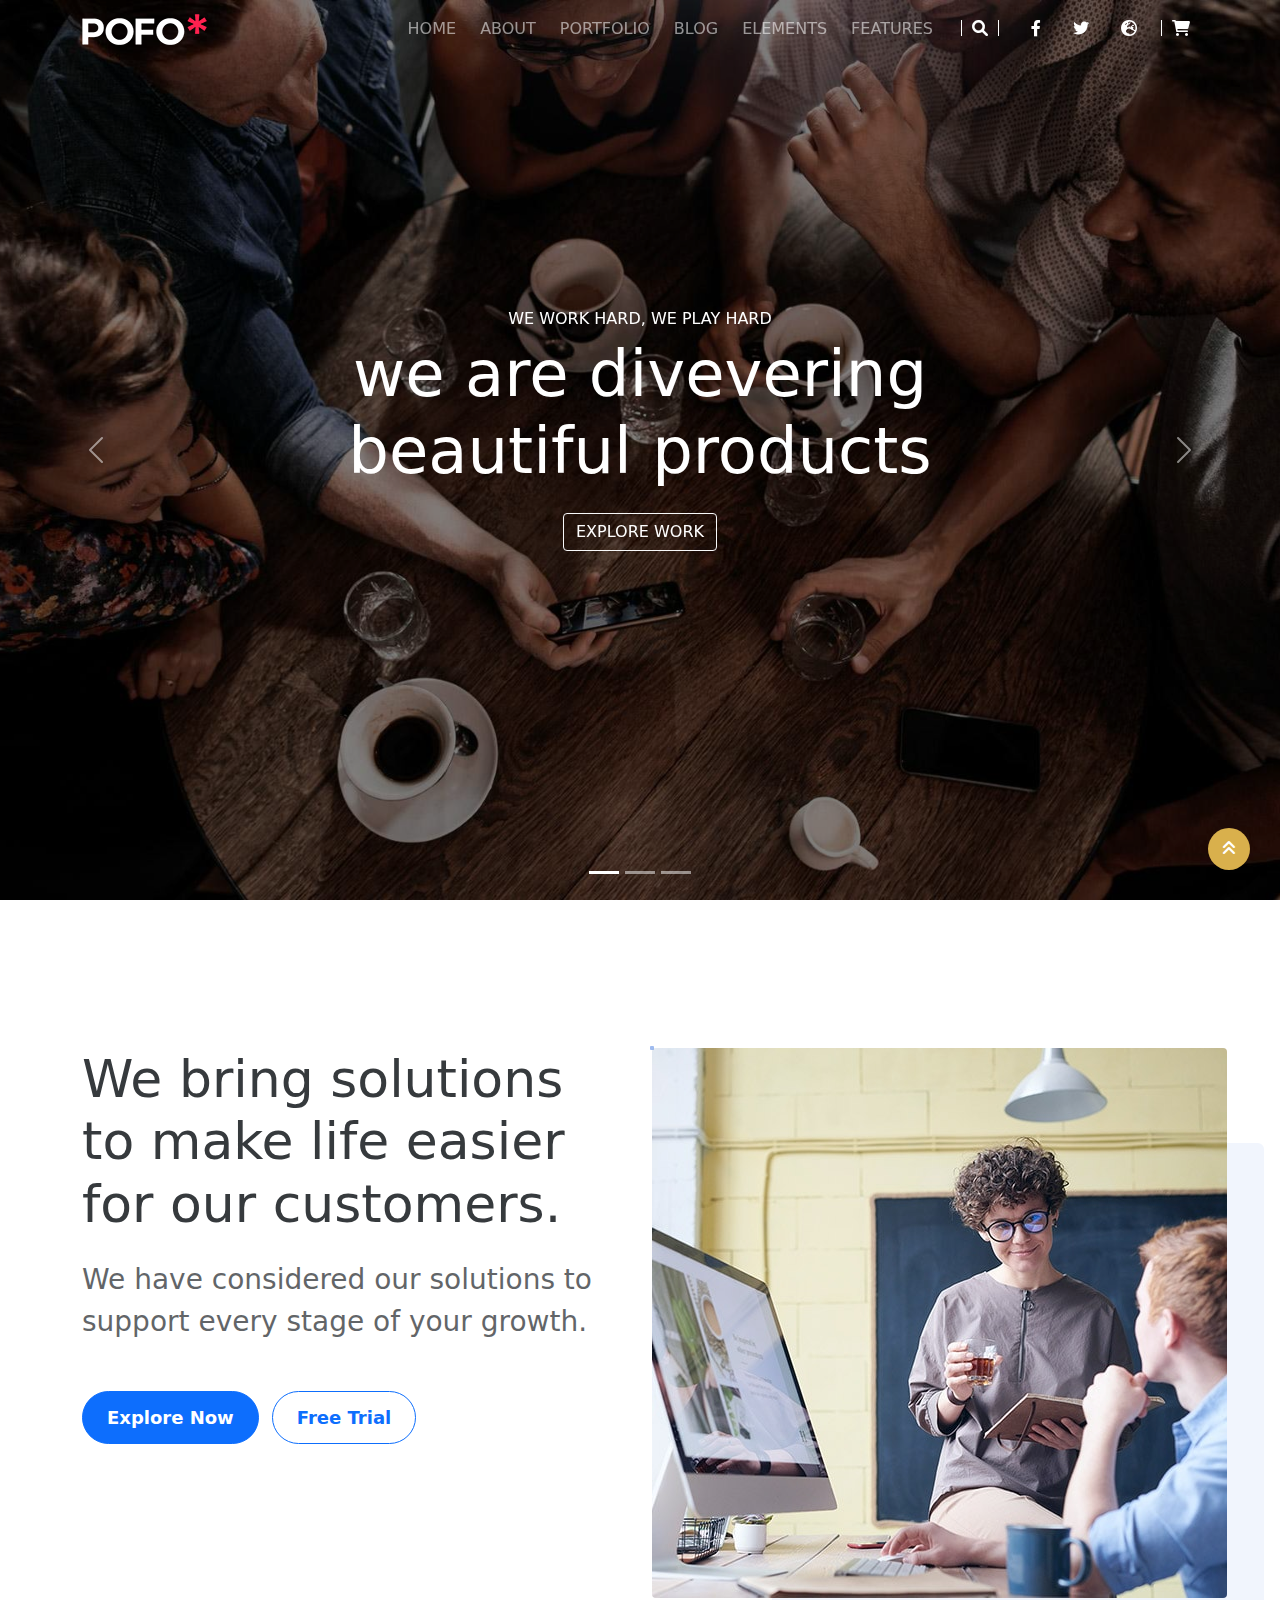
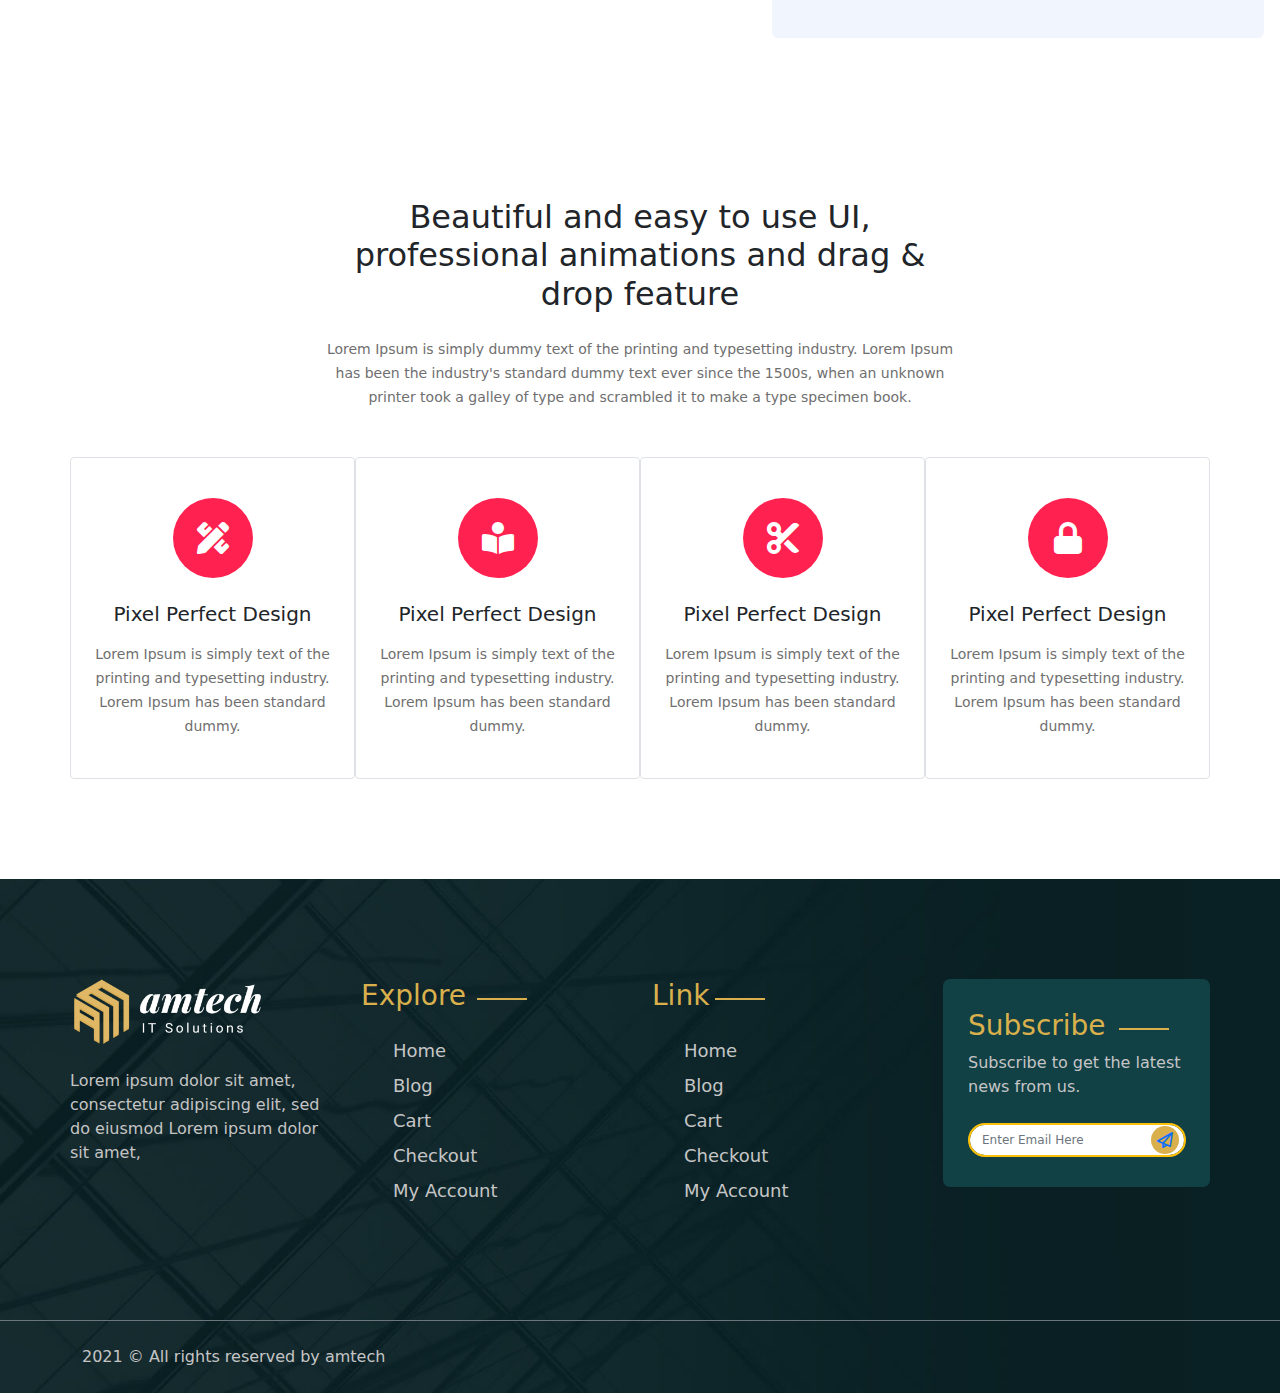
<file: pofo/index.html>
<!DOCTYPE html>
<html lang="en">

<head>
    <meta charset="UTF-8">
    <meta http-equiv="X-UA-Compatible" content="IE=edge">
    <meta name="viewport" content="width=device-width, initial-scale=1.0">
    <title>pofo</title>
    <link rel="stylesheet" href="css/bootstrap.min.css" type="text/css">
    <link rel="stylesheet" href="css/all.min.css">
    <link rel="stylesheet" href="css/style.css">
</head>

<body>
    <header>
        <nav class="navbar navbar-expand-lg navbar-dark ">
            <div class="container ">
                <div>
                    <div class="navbar-brand">
                        <img src="image/logo.webp" alt="">
                    </div>
                </div>
                <button class="navbar-toggler ms-auto " type="button" data-bs-toggle="collapse" data-bs-target="#navbar-menu">
                    <span class="navbar-toggler-icon"></span>
                </button>

                <div class="collapse navbar-collapse header-menu order-1" id="navbar-menu">
                    <ul class="navbar-nav  ms-auto text-uppercase">
                        <li class="nav-item mx-1"><a href="#" class="nav-link">Home</a></li>
                        <li class="nav-item mx-1"><a href="#about" class="nav-link">About</a></li>
                        <li class="nav-item mx-1"><a href="#" class="nav-link">portfolio</a></li>
                        <li class="nav-item mx-1"><a href="#" class="nav-link">blog</a> </li>
                        <li class="nav-item mx-1"><a href="#" class="nav-link">elements</a></li>
                        <li class="nav-item mx-1"><a href="#" class="nav-link">features</a></li>

                    </ul>

                </div>
                <div class="navbar-nav menu-icon-cl flex-row order-lg-1">
                    <a href=" # " class="nav-link  "><i class="fas fa-search broder-right-left ms-md-2"></i></a>
                    <a href="# " class="nav-link d-none d-md-block ms-md-3"><i class="fab fa-facebook-f "></i></a>
                    <a href="# " class="nav-link d-none d-md-block ms-md-3"><i class="fab fa-twitter "></i></a>
                    <a href="# " class="nav-link mx-2 d-none d-md-block ms-md-3"><i class="fas fa-globe-europe "></i></a>
                    <a href="# " class="nav-link "><i class="fas fa-shopping-cart broder-left "></i></a>
                </div>
            </div>
        </nav>
    </header>


    <main>
        <!-- ///// Slider ****** -->
        <section>
            <div id="carouselExampleIndicators" class="carousel slide " data-bs-ride="carousel">
                <div class="carousel-indicators">
                    <button type="button" data-bs-target="#carouselExampleIndicators" data-bs-slide-to="0" class="active"></button>
                    <button type="button" data-bs-target="#carouselExampleIndicators" data-bs-slide-to="1"></button>
                    <button type="button" data-bs-target="#carouselExampleIndicators" data-bs-slide-to="2"></button>
                </div>
                <div class="carousel-inner ">
                    <div class="carousel-item active ">
                        <img src="image/slider-1.jpg" class="k vh-100 w-100 image-background" alt="...">
                        <div class="carousel-caption justify-content-center d-flex flex-column align-content-center vh-100 my-auto ">

                            <div>
                                <h6 class="text-uppercase ">we work hard, we play hard</h6>
                                <h2 class="mb-4">we are divevering beautiful products </h2>
                                <button type="button" class="btn text-uppercase  text-white btn-outline-light ">explore work</button>
                            </div>

                        </div>
                    </div>
                    <div class="carousel-item ">
                        <img src="image/slider-2.jpg " class=" vh-100 w-100 image-background " alt="... ">
                        <div class="carousel-caption justify-content-center d-flex flex-column align-content-center vh-100 my-auto ">
                            <div>
                                <h6 class="text-uppercase ">we work hard, we play hard</h6>
                                <h2 class="mb-4">A print & digital creative <br> studio </h2>
                                <button type="button" class="btn text-uppercase  text-white btn-outline-light ">explore work</button>
                            </div>
                        </div>
                    </div>
                    <div class="carousel-item ">
                        <img src="image/slider-3.jpg " class=" vh-100 w-100 image-background " alt="... ">
                        <div class="carousel-caption justify-content-center d-flex flex-column align-content-center vh-100 my-auto ">
                            <div>
                                <h6 class="text-uppercase ">we work hard, we play hard</h6>
                                <h2 class="mb-4 ">we are a web design <br>agency</h2>
                                <button type="button" class="btn text-uppercase  text-white btn-outline-light mb-0 ">explore work</button>
                            </div>
                        </div>
                    </div>
                </div>
                <button class="carousel-control-prev " type="button " data-bs-target="#carouselExampleIndicators" data-bs-slide="prev">
                  <span class="carousel-control-prev-icon " ></span>
                  <span class="visually-hidden ">Previous</span>
                </button>
                <button class="carousel-control-next " type="button " data-bs-target="#carouselExampleIndicators" data-bs-slide="next">
                  <span class="carousel-control-next-icon " ></span>
                  <span class="visually-hidden ">Next</span>
                </button>
            </div>
        </section>
        <!-- ABOUT  -->
        <section class="about" id="about">
            <div class="container">
                <div class="row">
                    <div class="col-lg-6 about-left">
                        <div>
                            <h3 class="mt-5">
                                We bring solutions <br>to make life easier <br> for our customers.
                            </h3>
                            <p class="fs-3 mt-4">
                                We have considered our solutions to support every stage of your growth.
                            </p>
                            <div class="mt-5">
                                <button type="button" class="btn btn-lg  btn-primary rounded-pill me-2">Explore Now</button>
                                <button type="button" class="btn  btn-lg btn-outline-primary  rounded-pill">Free Trial</button>
                            </div>
                        </div>
                    </div>
                    <div class="col-lg-6 mt-sm-5 ">
                        <div class="about-right ">
                            <img src="image/about.jpg" alt="" title="" class="rounded ">
                        </div>
                    </div>
                </div>
            </div>
        </section>
        <!-- SERVICE -->
        <section class="service">
            <div class="text-center service-title">
                <h2 class="fs-2 mb-4">Beautiful and easy to use UI, professional animations and drag & drop feature</h2>
                <p class="mb-5">
                    Lorem Ipsum is simply dummy text of the printing and typesetting industry. Lorem Ipsum has been the industry's standard dummy text ever since the 1500s, when an unknown printer took a galley of type and scrambled it to make a type specimen book.
                </p>
            </div>
            <div class="container ">
                <div class="row h-100">
                    <div class=" col-lg-3 col-md-6 col-sm-12 text-center border border-1 rounded p-4 ">
                        <div class="service-icon mt-3">
                            <i class="fas fa-pencil-ruler rounded-circle d-flex justify-content-center align-items-center mb-4"></i>
                        </div>
                        <h4 class="mb-3 fs-5">Pixel Perfect Design</h4>
                        <p>
                            Lorem Ipsum is simply text of the printing and typesetting industry. Lorem Ipsum has been standard dummy.
                        </p>
                    </div>

                    <div class=" col-lg-3 col-md-6 col-sm-12 text-center border border-1 rounded p-4 ">
                        <div class="service-icon mt-3">
                            <i class="fas fa-book-reader rounded-circle d-flex justify-content-center align-items-center mb-4"></i>
                        </div>
                        <h4 class="mb-3 fs-5">Pixel Perfect Design</h4>
                        <p>
                            Lorem Ipsum is simply text of the printing and typesetting industry. Lorem Ipsum has been standard dummy.
                        </p>
                    </div>

                    <div class=" col-lg-3 col-md-6 col-sm-12 text-center border border-1 rounded p-4">
                        <div class="service-icon mt-3">
                            <i class="fas fa-cut rounded-circle d-flex justify-content-center align-items-center mb-4"></i>
                        </div>
                        <h4 class="mb-3 fs-5">Pixel Perfect Design</h4>
                        <p>
                            Lorem Ipsum is simply text of the printing and typesetting industry. Lorem Ipsum has been standard dummy.
                        </p>
                    </div>

                    <div class=" col-lg-3 col-md-6 col-sm-12 text-center border border-1 rounded p-4 ">
                        <div class="service-icon mt-3">
                            <i class="fas fa-lock rounded-circle d-flex justify-content-center align-items-center mb-4"></i>
                        </div>
                        <h4 class="mb-3 fs-5">Pixel Perfect Design</h4>
                        <p>
                            Lorem Ipsum is simply text of the printing and typesetting industry. Lorem Ipsum has been standard dummy.
                        </p>
                    </div>
                </div>
            </div>

        </section>
    </main>

    <footer>
        <div class="container footer">
            <div class="row">
                <div class="col-lg-3 col-md-6 col-sm-12">
                    <div>
                        <img src="image/amtech-logo.png" alt="" title="" class="mb-4 " width="200px">
                        <p class="">Lorem ipsum dolor sit amet, consectetur adipiscing elit, sed do eiusmod Lorem ipsum dolor sit amet,</p>
                    </div>
                </div>
                <div class="col-lg-3 col-md-6 col-sm-12">
                    <div>
                        <h4 class="mg-5 fs-3 position-relative d-inline-block">Explore</h4>
                        <ul class="mt-3">
                            <li class="mb-2"><a href="#">Home</a> </li>
                            <li class="mb-2"><a href="#">Blog</a> </li>
                            <li class="mb-2"><a href="#">Cart</a> </li>
                            <li class="mb-2">
                                <a href="#">Checkout</a>
                            </li>
                            <li class="mb-2"><a href="#">My Account</a> </li>
                        </ul>
                    </div>
                </div>
                <div class="col-lg-3 col-md-6 col-sm-12">
                    <div>
                        <h4 class="mg-5 fs-3 position-relative d-inline-block">Link</h4>
                        <ul class="mt-3">
                            <li class="mb-2"><a href="#">Home</a> </li>
                            <li class="mb-2"><a href="#">Blog</a> </li>
                            <li class="mb-2"><a href="#">Cart</a> </li>
                            <li class="mb-2">
                                <a href="#">Checkout</a>
                            </li>
                            <li class="mb-2"><a href="#">My Account</a> </li>
                        </ul>
                    </div>
                </div>
                <div class="col-lg-3 col-md-6 col-sm-12">
                    <div class="subscribe-footer">
                        <h4 class="mg-5 fs-3 position-relative d-inline-block">Subscribe</h4>
                        <p class="mb-4">Subscribe to get the latest news from us.</p>
                        <form action="">
                            <div class="input-group">
                                <input class="form-control position-relative border border-2 rounded-pill border-warning" id="emailid" type="email" name="EMAIL" placeholder="Enter Email Here" required>
                                <a href="#" type="submit"><i class="far fa-paper-plane"></i></a>
                            </div>
                        </form>

                    </div>
                </div>
            </div>
        </div>
        <div class=" py-4 footer-bottom">
            <div class="container">
                <span>
                    2021 © All rights reserved by amtech
                </span>
            </div>

        </div>
    </footer>
    <div class="topbar-arrow d-inline-block">
        <a href="#"><i class="fas fa-angle-double-up"></i></a>
    </div>
</body>
<script src="js/bootstrap.bundle.min.js "></script>

</html>
</file>
<file: css/style.css>
@import url('https://fonts.googleapis.com/css2?family=Roboto:wght@100;300;400;500;700;900&display=swap');
* {
    list-style: none;
    box-sizing: border-box;
}

body {
    font-family: 'Roboto', sans-serif;
}

a {
    text-decoration: none;
}

img {
    width: 100%;
}

.broder-right-left {
    border-right: 1px solid;
    padding: 0 10px;
    border-left: 1px solid;
}

header {
    position: absolute;
    top: 0;
    width: 100%;
    z-index: 9;
}

:root {
    --white: #fff;
    --footer-col: #d9b04c;
    --grey: #6c757d;
    --service-icon: #0d6efd;
    --black: #000;
    --base-color: #0D6EFD;
    --grey-text: #6f6f6f;
    --gery-back: #F7F7F7;
}

.header-menu ul li a,
.menu-icon-cl a i {
    color: white;
}

.carousel-item img {
    object-fit: cover;
}

.broder-left {
    padding-left: 10px;
    border-left: 1px solid;
}

.image-background {
    filter: brightness(50%);
}

.carousel-caption h2 {
    font-size: 64px;
    padding: 0 100px;
}


/* ******************* about ***************** */

.about {
    padding: 80px 0;
}

.about-left h3 {
    opacity: 0.9;
    font-size: 52px;
}

.about-left p {
    opacity: 0.7;
}

.about-left button {
    font-size: 18px;
    padding: 12px 24px;
    font-weight: 700;
}

.about-left button:hover {
    transform: translateY(-4px);
    transition: 0.4s;
    box-shadow: 0 .25rem .75rem rgba(18, 18, 19, 0.15);
    color: var(--white);
}

.about-right {
    position: relative;
}

.about-right::before {
    content: '';
    z-index: -1;
    position: absolute;
    top: -50px;
    left: -45px;
    background-image: radial-gradient(#3f78e0 2px, transparent 2px);
    background-size: 10px 10px;
    height: 110px;
    width: 88px;
    opacity: 0.5;
}

.about-right::after {
    content: '';
    position: absolute;
    bottom: -40px;
    right: -2%;
    width: 90%;
    height: 90%;
    background-color: #f1f5fd!important;
    border-radius: .4rem!important;
    z-index: -1;
}


/* service -------------------------*/

.service {
    padding: 80px 0;
}

.service-icon i {
    height: 80px;
    width: 80px;
    background-color: var(--service-icon);
    font-size: 32px;
    margin: 0 auto;
    text-align: center;
    vertical-align: middle;
    color: var(--white);
}

.service p {
    font-size: 14px;
    color: #6f6f6f;
    font-weight: 400;
    line-height: 24px;
}

.service-title h2 {
    max-width: 50%;
    margin: 0 auto;
}

.service-title p {
    max-width: 50%;
    margin: 0 auto;
}

.service-hover {
    position: relative;
}

.service-hover::before {
    content: '';
    position: absolute;
    height: 0;
    width: 0;
    background-color: transparent;
    border-top: 0px solid var(--service-icon);
    border-right: 0px solid var(--service-icon);
    transition: all .3s ease-in-out;
    top: 0;
    right: 0;
}

.service-hover::after {
    content: '';
    position: absolute;
    height: 0;
    width: 0;
    background-color: transparent;
    border-bottom: 0px solid var(--service-icon);
    border-left: 0px solid var(--service-icon);
    transition: all .3s ease-in-out;
    bottom: 0;
    left: 0;
}

.service-hover:hover:after,
.service-hover:hover:before {
    border-top-width: 1px;
    border-left-width: 1px;
    border-bottom-width: 1px;
    border-right-width: 1px;
    width: 100%;
    height: 100%;
}


/* feature--------------------- */

.feature-card {
    background-color: #1C1C1C;
}

.feature-card h6 {
    color: var(--grey);
}

.feature-card p {
    color: var(--grey);
    font-size: 15px;
    padding-right: 60px;
}

.feature-card h3 {
    font-weight: 400;
}

.option-left:nth-child(2) {
    background-image: url(../image/feauter-img.jpg);
    background-repeat: no-repeat;
    background-size: cover;
}


/* ------------portfolio  */

.portfolio-img {
    column-count: 3;
}

.portfolio-title ul li a {
    color: #6f6f6f;
    font-size: 14px;
    font-weight: 500;
}

.portfolio-title ul li a:hover {
    color: var(--black);
    transition: 0.5s;
    border-bottom: 1px solid var(--black);
}


/* -----------------information------------------------------ */

.information {
    padding: 80px 0;
}

.information-point ul li {
    padding-bottom: 7px;
    padding-left: 30px;
    border-bottom: 1px solid rgba(0, 0, 0, 0.1);
    color: var(--grey);
}

.information-point ul li i::before {
    content: "\f00c";
    position: absolute;
    top: 5px;
    left: 0;
}


/*-------------- digital-product--------------- */

.digital-product-left h2 {
    font-size: 38px;
}

.digital-product-left {
    background-color: #F7F7F7;
}

.digital-product-content p,
.digital-product-content i {
    color: var(--grey);
}

.digital-product-right {
    background-image: url(../image/digital-products.jpg);
    width: 100%;
    height: 100%;
    background-repeat: no-repeat;
    background-size: cover;
}


/*----------- our service------------------- */

.our-service {
    padding: 80px 0;
}

.our-service-title h5 {
    color: var(--grey);
}

.our-service-title span::before {
    padding-top: 20px;
    content: '';
    position: absolute;
    bottom: 0;
    left: -60px;
    width: 120px;
    border-bottom: 1px solid var(--base-color);
}

.our-service-content p {
    color: var(--grey);
}

.our-service .our-service-img {
    transform-style: preserve-3d;
    transition: all .5s ease-in-out;
}

.back-content {
    position: absolute;
    top: 0;
    left: 0;
    height: 100%;
    width: 100%;
    background-color: var(--base-color);
    display: flex;
    align-items: center;
    justify-content: center;
    transform: rotateX(180deg);
    transition: all .5s ease-in-out;
}

.our-service-img:hover {
    transform: perspective(1000px) rotateX(180deg);
}


/* --------------creative---------------- */

.creative {
    padding: 80px 0;
}

.creative-content {
    height: 100%;
    width: 100%;
    position: relative;
    overflow: hidden;
}

.creative-box {
    display: table-cell;
    height: 100%;
    vertical-align: middle;
    padding: 0;
    position: relative;
    top: 60px;
    transition: 0.3s all;
}

.creative-content:hover i {
    color: var(--base-color);
    opacity: 1;
}

.creative-box:hover .creative-content-details {
    opacity: 1;
    transform: translateY(-6px);
    color: var(--grey);
}

.creative-box:hover {
    transform: translateY(-25px);
}

.creative-content-details {
    height: 100%;
    width: 100%;
    opacity: 0;
    transition: all 0.9s ease-in-out;
}

.creative-box i {
    opacity: 0.8;
}


/* <!----------- digital experience ---------> */

.experience {
    padding: 80px 0 0 0;
}

.experience-right {
    background-image: url(../image/experience.jpg);
    background-size: cover;
    background-repeat: no-repeat;
    height: 100%;
}

.experience-left {
    background-color: #F7F7F7;
    padding: 0 40px !important;
}

.experience-left h6 {
    color: var(--base-color);
}


/* ----------------start-counter-------- */

.start-counter {
    padding: 100px 0;
}

.start-card i {
    color: var(--grey);
}

.start-card h5 {
    color: var(--grey);
    font-size: 13px;
    font-weight: 500;
}


/* ---------about-company------------- */

.about-company {
    background-image: url(../image/about-company.jpg);
    background-size: cover;
    background-repeat: no-repeat;
    height: 100%;
    width: 100%;
    padding: 120px 0;
    position: relative;
    z-index: 9;
    background-attachment: fixed;
}

.about-company::before {
    content: '';
    position: absolute;
    height: 100%;
    width: 100%;
    background-color: rgba(0, 0, 0, .6);
    top: 0;
    left: 0;
    z-index: -1;
}

.about-company-content {
    padding: 0 80px;
}

.about-company-content p {
    padding: 0 70px;
}


/* partnership----------- */

.partnership {
    padding: 80px 0;
}


/* CLIENTS WORDS */

.clients-words {
    padding: 100px 0;
    background: var(--gery-back);
}

.client h6 {
    font-size: 14px;
    color: var(--grey-text);
}

.client h2 {
    position: relative;
}

.client h2::before {
    content: '';
    position: absolute;
    bottom: -14px;
    left: 45%;
    width: 120px;
    border-bottom: 1px solid var(--base-color);
}

.clients-card-main {
    margin-top: 80px;
    padding: 0 20px;
}

.clients-card {
    background-color: var(--white);
}

.clients-card h5 {
    font-size: 14px;
}

.clients-card h6 {
    font-size: 11px;
    color: var(--grey-text);
}

.clients-card p {
    color: var(--grey-text);
    font-size: 14px;
}


/* latest blogs */

.blogs {
    padding: 80px 0;
}

.blogs-content h6 {
    font-size: 13px;
    color: var(--grey-text);
}

.blogs-content h2::before {
    content: '';
    position: absolute;
    bottom: -14px;
    left: 45%;
    width: 120px;
    border-bottom: 1px solid var(--base-color);
}

.blogs-card {
    margin-top: 70px;
}

.blogs-card span {
    font-size: 12px;
    color: var(--grey-text);
}

.blogs-card h4 {
    font-size: 16px;
}

.blogs-card h4::before {
    content: '';
    position: absolute;
    bottom: -18px;
    left: 0;
    width: 100%;
    border: 1px solid var(--grey);
    opacity: 0.15;
}

.blogs-card img {
    transition: all 0.8s;
}

.blogs-card img:hover {
    transform: scale(1.2);
    filter: brightness(50%);
}

.blogs-card h4 a:hover {
    color: var(--base-color);
}

.blogs-card h4 a {
    color: var(--black);
    transition: all .4s linear;
}


/* footer  */

footer {
    background-image: url(../image/footer-bg.jpg);
    background-size: cover;
    background-repeat: no-repeat;
    width: 100%;
    color: #c5c5c5;
}

.footer {
    padding: 100px 0;
}

.footer img {
    height: 67px;
    width: 250px;
}

footer h4 {
    color: var(--footer-col);
}

footer ul li a {
    color: #c5c5c5;
}

footer h4::after {
    content: '';
    position: absolute;
    width: 50px;
    height: 2px;
    left: 110%;
    top: 55%;
    background-color: var(--footer-col);
}

.subscribe-footer form a i {
    background-color: var(--footer-col);
    position: absolute;
    right: 3%;
    top: 9%;
    padding: 6px 6px;
    border-radius: 50%;
}

.subscribe-footer {
    background-color: #114045;
    border-radius: 7px;
    padding: 30px 25px;
}

.subscribe-footer input {
    font-size: 12px;
}

footer ul li a {
    font-size: 18px;
}

.footer-bottom {
    border-top: 1px solid var(--grey);
    width: 100%;
    z-index: 999;
}

.footer ul li :hover {
    color: var(--footer-col);
}

.footer ul li:hover {
    transform: translateX(10px);
    transition: 0.5s;
}


/* top bar  */

.topbar-arrow {
    position: fixed;
    right: 30px;
    bottom: 30px;
    padding: 9px 15px;
    border-radius: 50%;
    background-color: var(--base-color);
    z-index: 99;
}

.topbar-arrow a {
    color: var(--white);
}


/* hover */

.carousel-caption button:hover {
    color: black !important;
}
</file>
<file: css/media.css>
@media(max-width:768px) {
    .navbar-toggler {
        margin: 15px;
    }
    .carousel-caption h2 {
        font-size: 32px !important;
        padding: 0 40px !important;
    }
    .about {
        padding: 0;
    }
    .option-left:nth-child(2) {
        height: 450px;
    }
    .digital-product-right {
        height: 500px;
    }
    .digital-product-content {
        margin-top: 20px;
    }
    .creative-content:nth-child(2) {
        border-right: 0px;
    }
    .experience-right {
        height: 450px;
    }
    .experience-left {
        padding: 0 !important;
    }
    .start-counter .start-card {
        margin-bottom: 20px !important;
    }
    .clients-card {
        margin-bottom: 30px !important;
    }
    .about-left h3 {
        opacity: 0.9;
        font-size: 34px;
    }
    .about-company-content p {
        padding: 0;
    }
    .about-company-content {
        padding: 0 20px;
    }
    .footer {
        padding: 100px 15px;
    }
    .blogs-content h2::before {
        left: 39%;
    }
}

@media(max-width:991px) {
    .broder-right-left {
        border-left: none;
    }
    .broder-right-left {
        border-left: 1px solid;
        border-right: 0;
    }
    .carousel-caption h2 {
        font-size: 46px !important;
        padding: 0 50px !important;
    }
    .start-counter .start-card {
        margin-bottom: 30px !important;
    }
}
</file>
<file: pofo/css/style.css>
* {
    list-style: none;
    box-sizing: border-box;
}

a {
    text-decoration: none;
}

.broder-right-left {
    border-right: 1px solid;
    padding: 0 10px;
    border-left: 1px solid;
}

header {
    position: absolute;
    top: 0;
    width: 100%;
    z-index: 9;
}

:root {
    --white: #fff;
    --footer-col: #d9b04c;
    --grey: #6c757d;
    --service-icon: #FF214F;
}

.header-menu ul li a,
.menu-icon-cl a i {
    color: white;
}

.carousel-item img {
    object-fit: cover;
}

.broder-left {
    padding-left: 10px;
    border-left: 1px solid;
}

.image-background {
    filter: brightness(50%);
}

.carousel-caption h2 {
    font-size: 64px;
    padding: 0 100px;
}


/* ******************* about ***************** */

.about {
    padding: 100px 0;
}

.about-left h3 {
    opacity: 0.9;
    font-size: 52px;
}

.about-left p {
    opacity: 0.7;
}

.about-left button {
    font-size: 18px;
    padding: 12px 24px;
    font-weight: 700;
}

.about-left button:hover {
    transform: translateY(-4px);
    transition: 0.4s;
    box-shadow: 0 .25rem .75rem rgba(18, 18, 19, 0.15);
    color: var(--white);
}

.about-right {
    position: relative;
}

.about-right::before {
    content: '';
    position: absolute;
    top: -50px;
    left: -50px;
    background-image: radial-gradient(#3f78e0 2px, transparent 2.5px);
    height: 100px;
    width: 100px;
    opacity: 0.5;
}

.about-right::after {
    content: '';
    position: absolute;
    bottom: -40px;
    right: -12%;
    width: 90%;
    height: 90%;
    background-color: #f1f5fd!important;
    border-radius: .4rem!important;
    z-index: -1;
}


/* service -------------------------*/

.service {
    padding: 100px 0;
}

.service-icon i {
    height: 80px;
    width: 80px;
    background-color: var(--service-icon);
    font-size: 32px;
    margin: 0 auto;
    text-align: center;
    vertical-align: middle;
    color: var(--white);
}

.service p {
    font-size: 14px;
    color: #6f6f6f;
    font-weight: 400;
    line-height: 24px;
}

.service-title h2 {
    max-width: 50%;
    margin: 0 auto;
}

.service-title p {
    max-width: 50%;
    margin: 0 auto;
}


/* ********************footer***************** */

footer {
    background-image: url(../image/footer-bg.jpg);
    background-size: cover;
    background-repeat: no-repeat;
    width: 100%;
    color: #c5c5c5;
}

.footer {
    padding: 100px 0;
}

footer h4 {
    color: var(--footer-col);
}

footer ul li a {
    color: #c5c5c5;
}

footer h4::after {
    content: '';
    position: absolute;
    width: 50px;
    height: 2px;
    left: 110%;
    top: 55%;
    background-color: var(--footer-col);
}

.subscribe-footer form a i {
    background-color: var(--footer-col);
    position: absolute;
    right: 3%;
    top: 9%;
    padding: 6px 6px;
    border-radius: 50%;
}

.subscribe-footer {
    background-color: #114045;
    border-radius: 7px;
    padding: 30px 25px;
}

.subscribe-footer input {
    font-size: 12px;
}

footer ul li a {
    font-size: 18px;
}

.footer-bottom {
    border-top: 1px solid var(--grey);
    width: 100%;
    z-index: 999;
}

.footer ul li :hover {
    color: var(--footer-col);
}

.footer ul li:hover {
    transform: translateX(10px);
    transition: 0.5s;
}


/* ////// topbar //////// */

.topbar-arrow {
    position: fixed;
    right: 30px;
    bottom: 30px;
    padding: 9px 15px;
    border-radius: 50%;
    background-color: var(--footer-col);
}

.topbar-arrow a {
    color: var(--white);
}


/* //////////////////////////////////////   hover-------------------------------- */

.carousel-caption button:hover {
    color: black !important;
}


/* ---------------------------- media ////////////////////////////////////////--/ */

@media(max-width:768px) {
    .navbar-toggler {
        margin: 15px;
    }
    .carousel-caption h2 {
        font-size: 32px !important;
        padding: 0 40px !important;
    }
    .about {
        padding: 0;
    }
}

@media(max-width:991px) {
    .broder-right-left {
        border-left: none;
    }
    .broder-right-left {
        border-left: 1px solid;
        border-right: 0;
    }
    .carousel-caption h2 {
        font-size: 46px !important;
        padding: 0 50px !important;
    }
}
</file>
